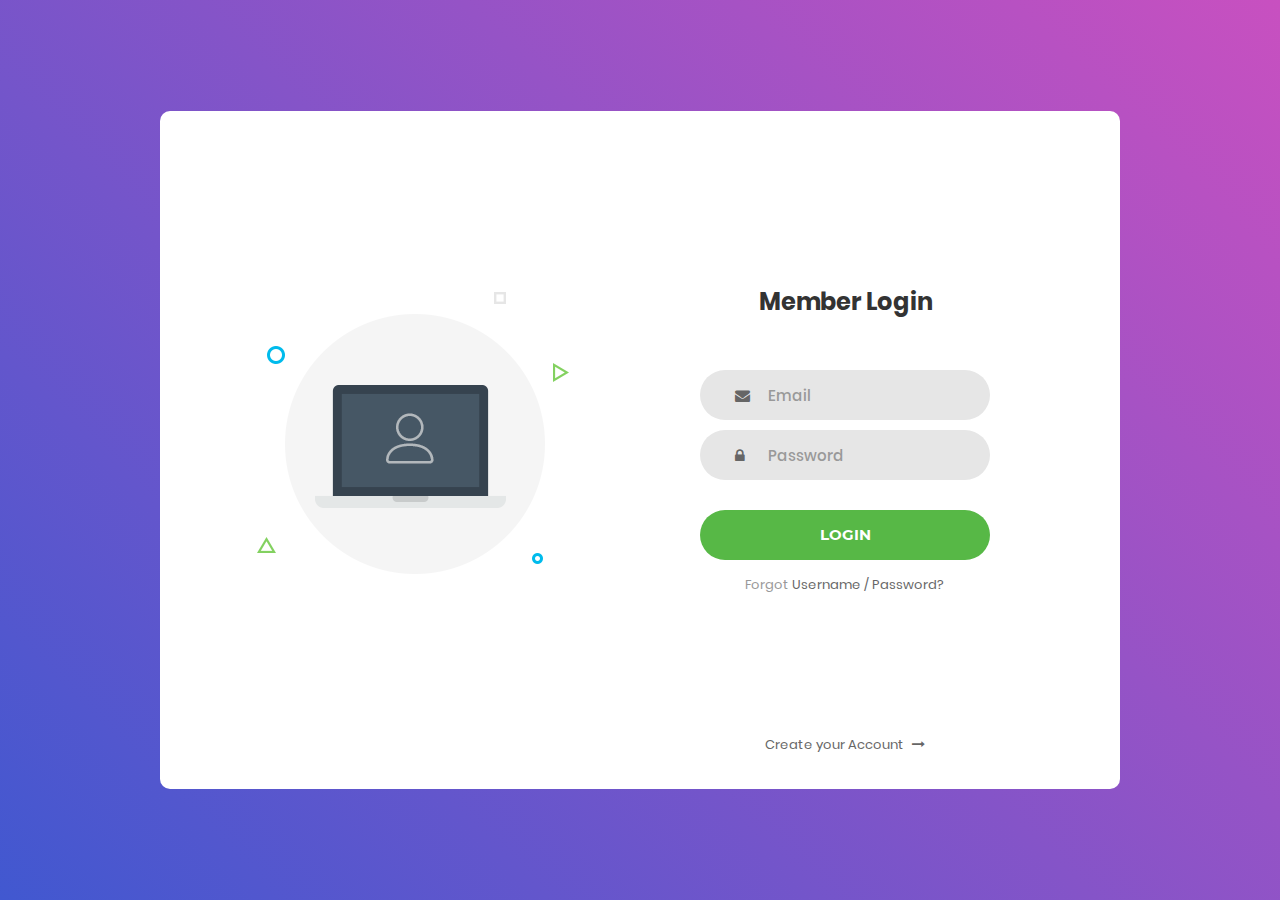
<file: Frontend/index.html>
<!DOCTYPE html>
<html lang="en">
<head>
	<title>Login V1</title>
	<meta charset="UTF-8">
	<meta name="viewport" content="width=device-width, initial-scale=1">
<!--===============================================================================================-->	
	<link rel="icon" type="image/png" href="images/icons/favicon.ico"/>
<!--===============================================================================================-->
	<link rel="stylesheet" type="text/css" href="vendor/bootstrap/css/bootstrap.min.css">
<!--===============================================================================================-->
	<link rel="stylesheet" type="text/css" href="fonts/font-awesome-4.7.0/css/font-awesome.min.css">
<!--===============================================================================================-->
	<link rel="stylesheet" type="text/css" href="vendor/animate/animate.css">
<!--===============================================================================================-->	
	<link rel="stylesheet" type="text/css" href="vendor/css-hamburgers/hamburgers.min.css">
<!--===============================================================================================-->
	<link rel="stylesheet" type="text/css" href="vendor/select2/select2.min.css">
<!--===============================================================================================-->
	<link rel="stylesheet" type="text/css" href="css/util.css">
	<link rel="stylesheet" type="text/css" href="css/main.css">
<!--===============================================================================================-->
</head>
<body>
	
	<div class="limiter">
		<div class="container-login100">
			<div class="wrap-login100">
				<div class="login100-pic js-tilt" data-tilt>
					<img src="images/img-01.png" alt="IMG">
				</div>

				<form class="login100-form validate-form">
					<span class="login100-form-title">
						Member Login
					</span>

					<div class="wrap-input100 validate-input" data-validate = "Valid email is required: ex@abc.xyz">
						<input id="username" class="input100" type="text" name="email" placeholder="Email">
						<span class="focus-input100"></span>
						<span class="symbol-input100">
							<i class="fa fa-envelope" aria-hidden="true"></i>
						</span>
					</div>

					<div class="wrap-input100 validate-input" data-validate = "Password is required">
						<input id="password" class="input100" type="password" name="pass" placeholder="Password">
						<span class="focus-input100"></span>
						<span class="symbol-input100">
							<i class="fa fa-lock" aria-hidden="true"></i>
						</span>
					</div>
					
					<div id="login-btn" onclick ="login()" class="container-login100-form-btn">
						<button class="login100-form-btn">
							Login
						</button>
					</div>

					<div class="text-center p-t-12">
						<span class="txt1">
							Forgot
						</span>
						<a class="txt2" href="#">
							Username / Password?
						</a>
					</div>

					<div class="text-center p-t-136">
						<a class="txt2" href="#">
							Create your Account
							<i class="fa fa-long-arrow-right m-l-5" aria-hidden="true"></i>
						</a>
					</div>
				</form>
			</div>
		</div>
	</div>

	<script>
		function login() {
			//alert("hello");
			
			var username = document.getElementById("username").value;
			var password = document.getElementById("password").value;
			console.log(username,password);

			location.href = "http://creationdevs.in/bda/dashboard.html";
			

		}
		
		</script>
	

	
<!--===============================================================================================-->	
	<script src="vendor/jquery/jquery-3.2.1.min.js"></script>
<!--===============================================================================================-->
	<script src="vendor/bootstrap/js/popper.js"></script>
	<script src="vendor/bootstrap/js/bootstrap.min.js"></script>
<!--===============================================================================================-->
	<script src="vendor/select2/select2.min.js"></script>
<!--===============================================================================================-->
	<script src="vendor/tilt/tilt.jquery.min.js"></script>
	<script >
		$('.js-tilt').tilt({
			scale: 1.1
		})
	</script>
<!--===============================================================================================-->
	<script src="js/main.js"></script>

</body>
</html>
</file>
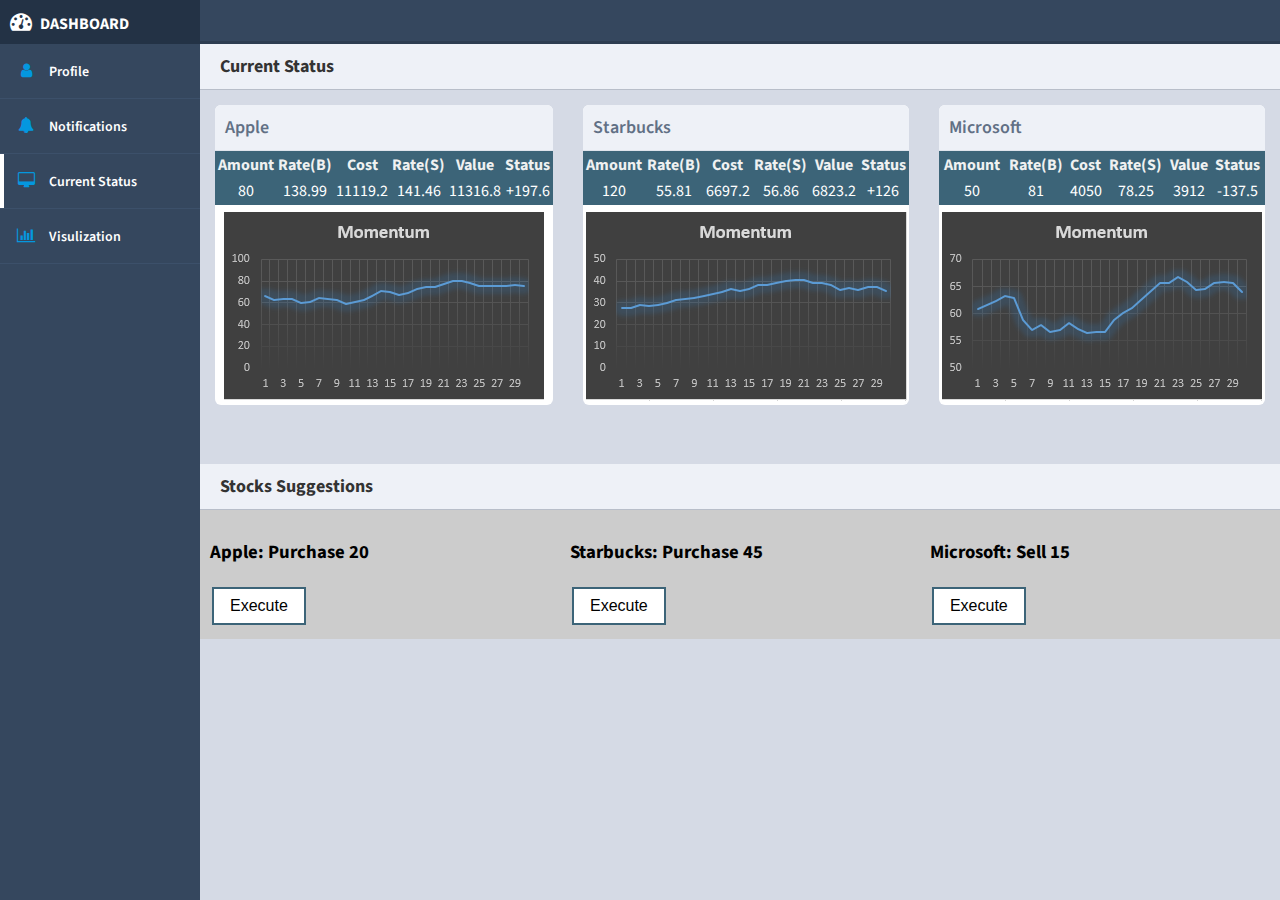
<file: Frontend/dashboard.html>
<!DOCTYPE html>
<html>
	<head>
		<meta charset="utf-8">
	    <meta http-equiv="X-UA-Compatible" content="IE=edge">
    	<meta name="viewport" content="width=device-width, initial-scale=1">
		<title>Stock Market Analysis</title>
		<link href='https://fonts.googleapis.com/css?family=Source+Sans+Pro:700, 600,500,400,300' rel='stylesheet' type='text/css'>
		<link rel="stylesheet" href="https://maxcdn.bootstrapcdn.com/font-awesome/4.5.0/css/font-awesome.min.css">
		<link rel="stylesheet" href="http://code.ionicframework.com/ionicons/2.0.1/css/ionicons.min.css">
		<link rel="stylesheet" href="main.css">

		<script src="https://code.jquery.com/jquery-2.2.0.min.js"></script>
		<script src="https://code.highcharts.com/highcharts.js"></script>
		<script src="https://code.highcharts.com/modules/data.js"></script>
		<script src="main.js"></script>
		
	
		<style>
		    
			.ad {
				position: absolute;
				width: 300px;
				height: 250px;
				border: 1px solid #ddd;
				left: 50%;
				transform: translateX(-50%);
				top: 250px;
				z-index: 10;
			}
			.ad .close {
				position: absolute;
				font-family: 'ionicons';
				width: 20px;
				height: 20px;
				color: #fff;
				background-color: #999;
				font-size: 20px;
				left: -20px;
				top: -1px;
				display: table-cell;
				vertical-align: middle;
				cursor: pointer;
				text-align: center;
			}
		</style>
		
		
		<script type="text/javascript">
			$(function() {
				$('.close').click(function() {
					$('.ad').css('display', 'none');
				})
			})
		</script>

    <style>
          pre {
            display: none;
            }
      </style>
      <style>
        #grad {
            background-image: linear-gradient(to bottom right, aqua, blue);
        }
    </style>
    
    <style>
        #zidx {
        z-index: 505;
        z-index: 3;
        z-index: 289;
        z-index: 1;
        }
    </style>
    <style>
        table{
            width:100%;
            background-color:#3C6478;
        }
        th{
            color:#EFF1F1;
        }
        td{
            text-align:center;
            color:#FFFFFF;
        }
        
        img{
            display: block;
            margin-left: auto;
            margin-right: auto;
            margin-top:7px;
        }
        .column {
          float: left;
          width: 33.33%;
          padding: 10px;
        }
        
        /* Clear floats after the columns */
        .row:after {
          content: "";
          display: table;
          clear: both;
        }
        .button {
          background-color: #eef1f7; /* Green */
          border: none;
          color: white;
          padding: 8px 16px;
          text-align: center;
          text-decoration: none;
          display: inline-block;
          font-size: 16px;
          margin: 4px 2px;
          transition-duration: 0.4s;
          cursor: pointer;
        }
        .button1 {
          background-color: white; 
          color: black; 
          border: 2px solid #3C6478;
        }
        
        .button1:hover {
          background-color: #3C6478;
          color: white;
        }
    </style>

	</head>
	<body>
		<div class="header">
			<div class="logo">
				<i class="fa fa-tachometer"></i>
				<span>DASHBOARD</span>
			</div>
			<a href="#" class="nav-trigger"><span></span></a>
		</div>
		<div class="side-nav">
			<div class="logo">
				<i class="fa fa-tachometer"></i>
				<span>DASHBOARD</span>
			</div>
			<nav>
				<ul>
					<li>
						<a href="#">
							<span><i class="fa fa-user"></i></span>
							<span>Profile</span>
						</a>
					</li>
					<li>
						<a href="#">

							<span><i class="fa fa-bell"></i></span>
							<span>Notifications</span>
						</a>
					</li>
					<li class="active">
						<a href="#">
							<span><i class="fa fa-desktop"></i></span>
							<span>Current Status</span>
						</a>
					</li>
					<li>
						<a href="http://creationdevs.in/bda/statspage.html">
							<span><i class="fa fa-bar-chart"></i></span>
							<span>Visulization</span>
						</a>
					</li>
				</ul>
			</nav>
		</div>
		<div class="main-content">
			<div class="title">
				Current Status
			</div>
			<div class="main">
				<div class="widget">
					<div class="title">Apple</div>
					<div class="container"></div>
					<table>
					    <tr>
					        <th>Amount</th>
					        <th>Rate(B)</th>
					        <th>Cost</th>
					        <th>Rate(S)</th>
					        <th>Value</th>
					        <th>Status</th>
					    </tr>
					    <tr>
					        <td>80</td>
					        <td>138.99</td>
					        <td>11119.2</td>
					        <td>141.46</td>
					        <td>11316.8</td>
					        <td>+197.6</td>
					    </tr>
					</table>
					<img src = "images/apel.PNG" class="center">
				</div>
				<div class="widget">
					<div class="title">Starbucks</div>
					<div class="chart"></div>
					<table>
					    <tr>
					        <th>Amount</th>
					        <th>Rate(B)</th>
					        <th>Cost</th>
					        <th>Rate(S)</th>
					        <th>Value</th>
					        <th>Status</th>
					    </tr>
					    <tr>
					        <td>120</td>
					        <td>55.81</td>
					        <td>6697.2</td>
					        <td>56.86</td>
					        <td>6823.2</td>
					        <td>+126</td>
					    </tr>
					</table>
					<img src = "images/sbux.PNG" class="center">
				</div>
				<div class="widget">
					<div class="title">Microsoft</div>
					<div class="chart"></div>
					<table>
					    <tr>
					        <th>Amount</th>
					        <th>Rate(B)</th>
					        <th>Cost</th>
					        <th>Rate(S)</th>
					        <th>Value</th>
					        <th>Status</th>
					    </tr>
					    <tr>
					        <td>50</td>
					        <td>81</td>
					        <td>4050</td>
					        <td>78.25</td>
					        <td>3912</td>
					        <td>-137.5</td>
					    </tr>
					</table>
					<img src = "images/ms.PNG" class="center">
				</div>
			</div>
		</div>
		<div class="main-content">
		    <div class="title">
		        Stocks Suggestions
		    </div>
		    <div class="container-fluid padding">
                <div class="row">
                  <div class="column" style="background-color:#ccc;">
                    <h3>Apple: Purchase 20 </h3>
                    <button class="button button1">Execute</button>
                  </div>
                  <div class="column" style="background-color:#ccc;">
                    <h3>Starbucks: Purchase 45 </h3>
                    <button class="button button1">Execute</button>

                  </div>
                  <div class="column" style="background-color:#ccc;">
                    <h3>Microsoft: Sell 15 </h3>
                    <button class="button button1">Execute</button>
                  </div>
                </div>
            </div>
		</div>
			    
		
		
		
		
		
		

	</body>
</html>
</file>
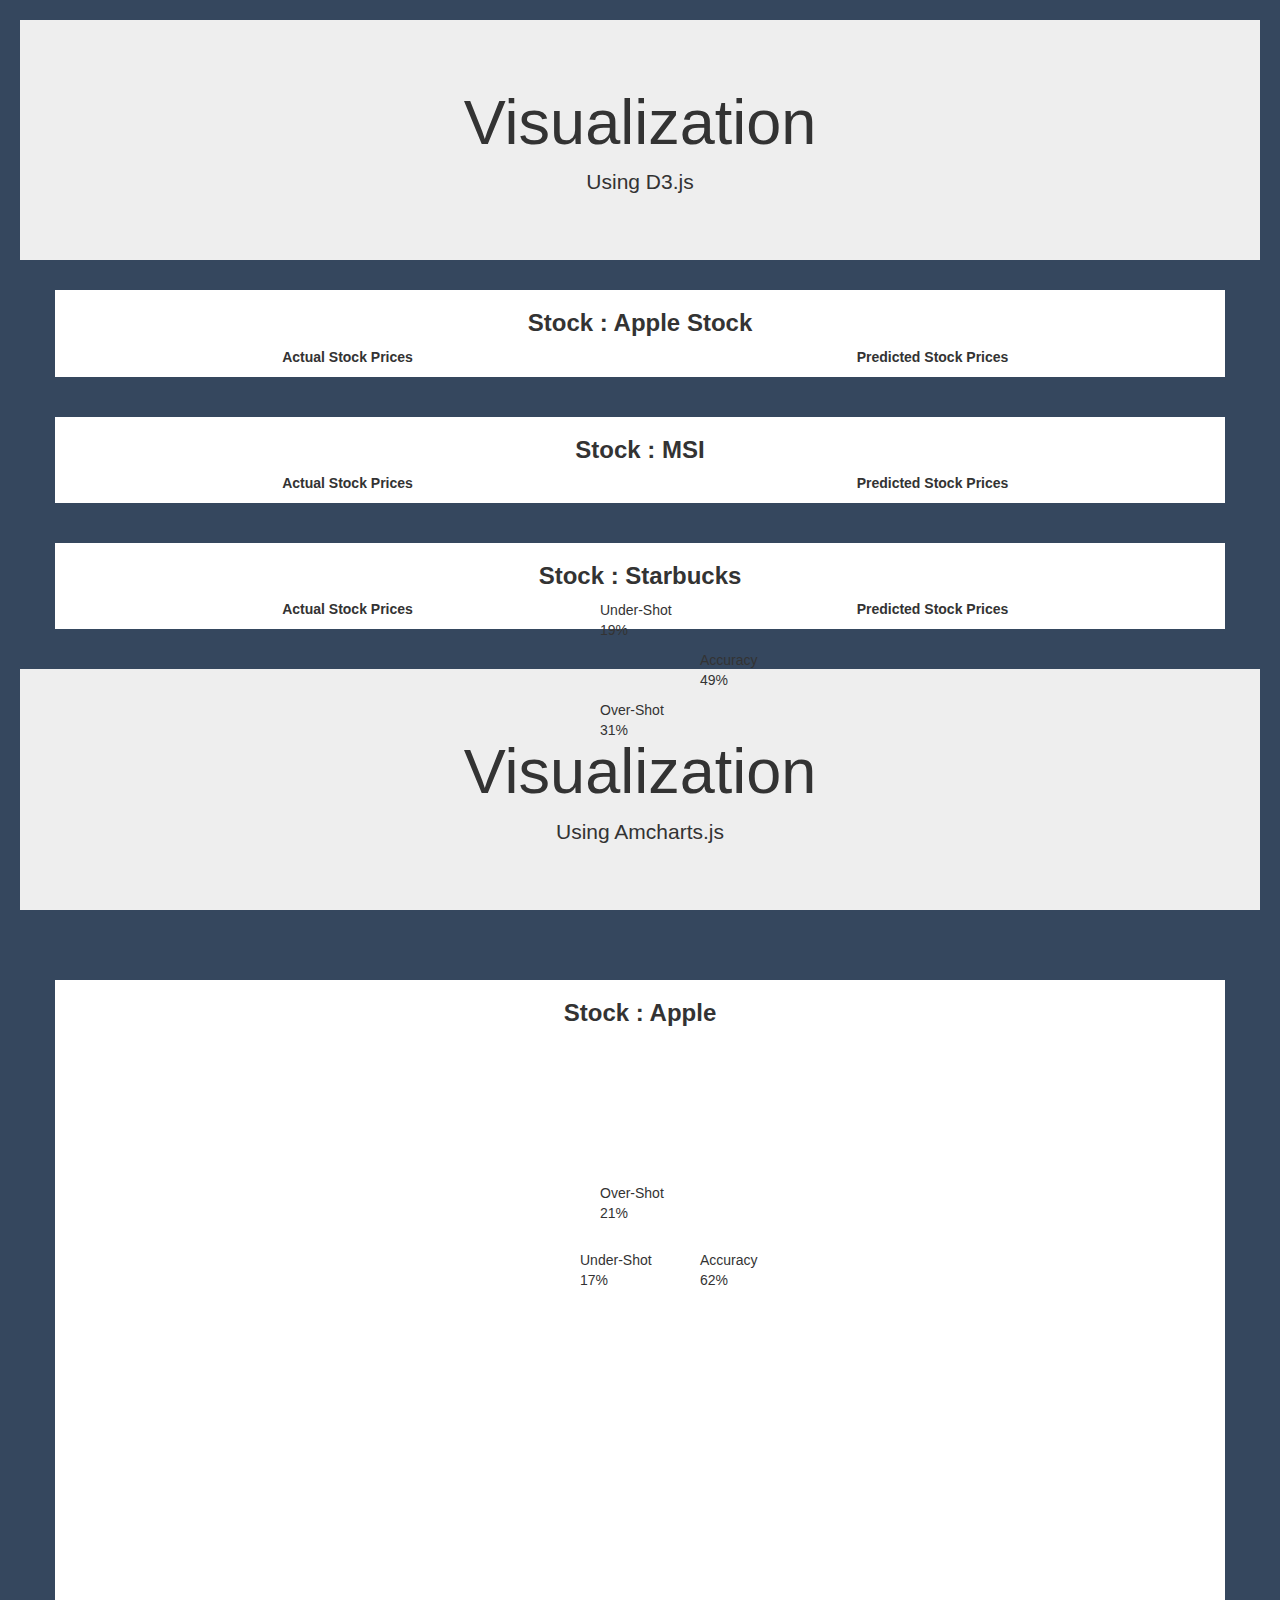
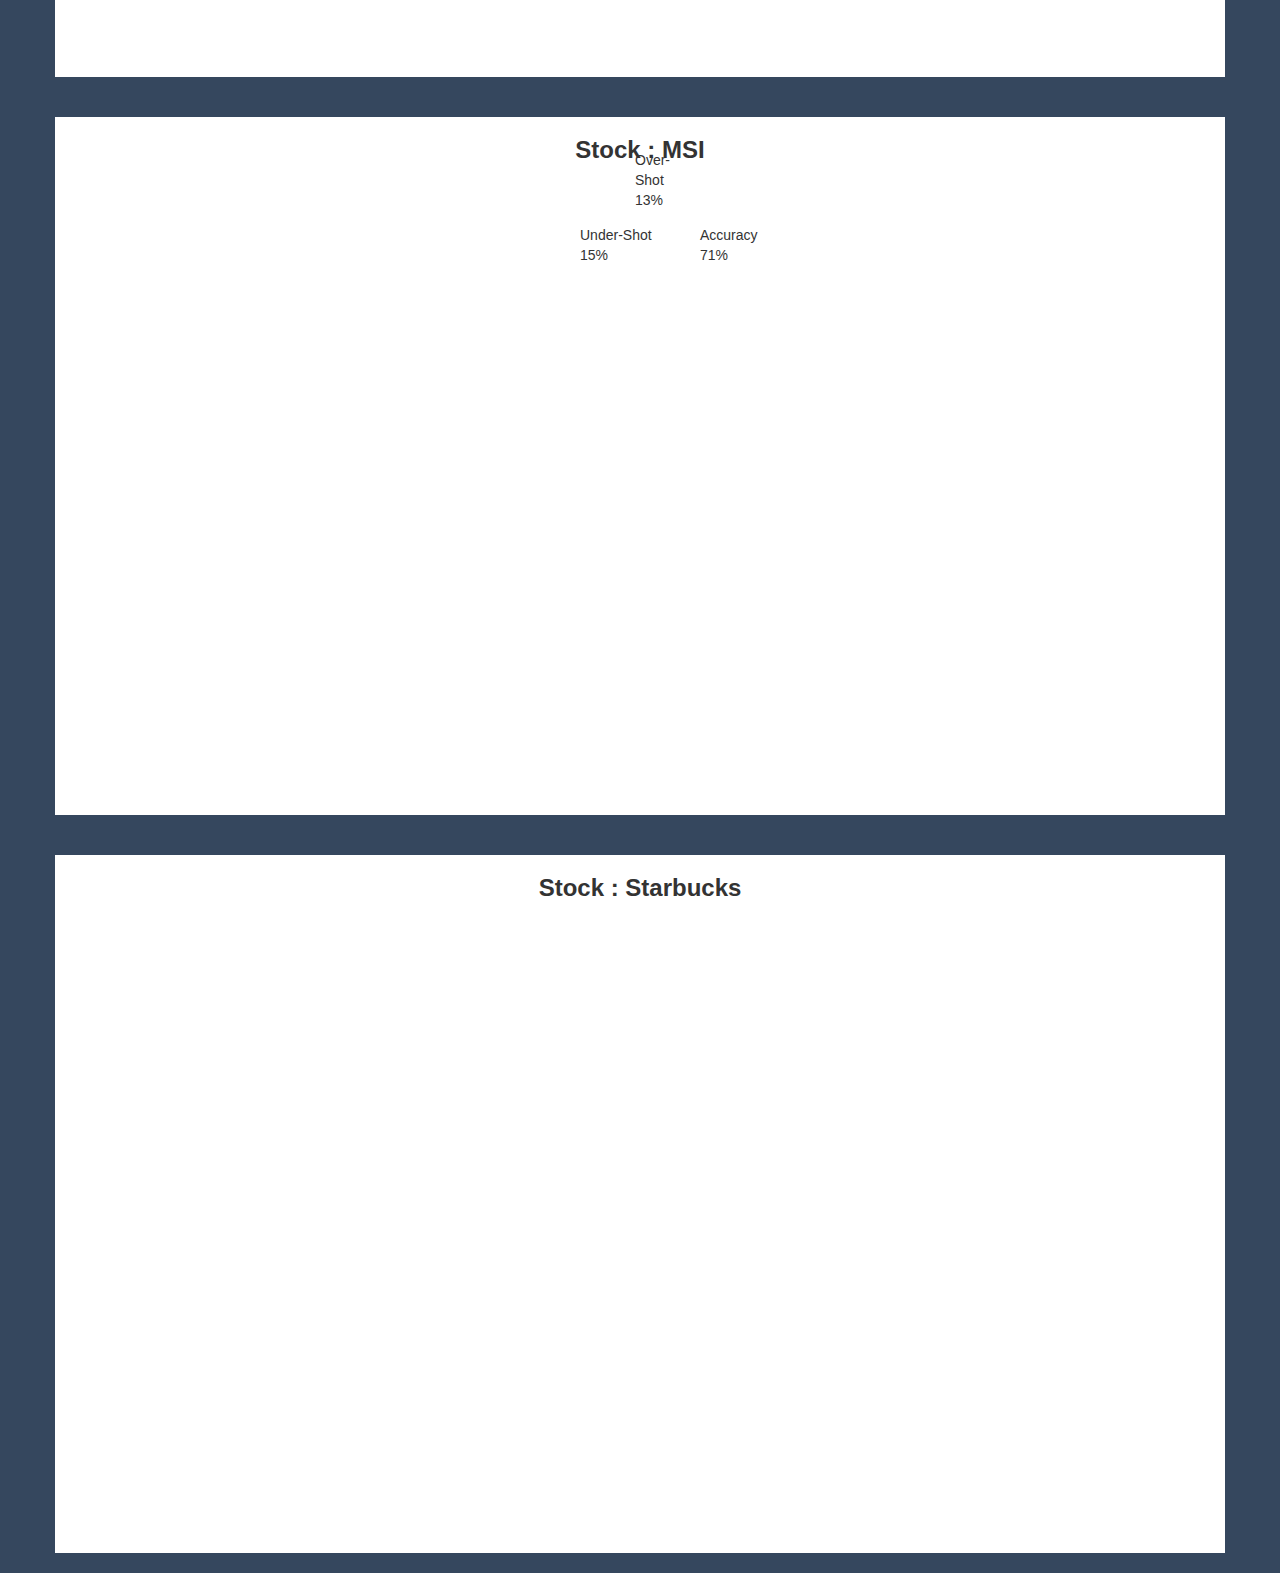
<file: Frontend/statspage.html>
<!DOCTYPE html> 
<html> 
<head> 
      <script src="https://d3js.org/d3.v5.min.js"></script>
      <meta charset="utf-8">
      <meta name="viewport" content="width=device-width, initial-scale=1">
      <link rel="stylesheet" href="https://maxcdn.bootstrapcdn.com/bootstrap/3.4.1/css/bootstrap.min.css">
      <script src="https://ajax.googleapis.com/ajax/libs/jquery/3.5.1/jquery.min.js"></script>
      <script src="https://maxcdn.bootstrapcdn.com/bootstrap/3.4.1/js/bootstrap.min.js"></script>
      <style>
          pre {
            display: none;
            }
      </style>
      <style>
        #grad {
            background-image: linear-gradient(to bottom right, #35475e, #35475e);
        }
    </style>
    
    <style>
        #zidx {
        z-index: 505;
        z-index: 3;
        z-index: 289;
        z-index: 1;
        }
    </style>
</head> 
<body> 

<div id="grad" style="height:100%;padding:20px">
<div class="jumbotron text-center">
  <h1>Visualization</h1>
  <p>Using D3.js</p> 
</div>

<div class="container pt-3" style="background-color:white;">
    <p > <h3 style="text-align:center"><b>Stock : Apple Stock</b></h3> </p>
    <div class="row pt-3">
        <div class="mt-2 col-md-6 p-3"  >
            <p style="text-align:center "> <b>Actual Stock Prices</b> </p>
            <div id="svg1"></div>
        </div>
        <div class="mt-2 col-md-6 p-3"  >
            <p style="text-align:center"> <b>Predicted Stock Prices</b> </p>
            <div id="svg2"></div>
        </div>
            
    </div>
    <div id="pie1" style="text-align: center;"></div>
</div>

<br>
<br>

<div class="container pt-3 " style="background-color:white;">
    <p > <h3 style="text-align:center"><b>Stock : MSI</b></h3> </p>
    <div class="row pt-3">
        
        <div class="mt-2 col-md-6 p-3"  >
            <p style="text-align:center "> <b>Actual Stock Prices</b> </p>
            <div id="svg3"></div>
        </div>
        <div class="mt-2 col-md-6 p-3" >
            <p style="text-align:center"> <b>Predicted Stock Prices</b> </p>
            <div id="svg4"></div>
        </div>
            
    </div>
    <div id="pie2" style="text-align: center;"></div>
</div>


<br>
<br>

<div class="container pt-3 " style="background-color:white;">
    <p > <h3 style="text-align:center"><b>Stock : Starbucks</b></h3> </p>
    <div class="row pt-3">
        
        <div class="mt-2 col-md-6 p-3"  >
            <p style="text-align:center "> <b>Actual Stock Prices</b> </p>
            <div id="svg5"></div>
        </div>
        <div class="mt-2 col-md-6 p-3" >
            <p style="text-align:center"> <b>Predicted Stock Prices</b> </p>
            <div id="svg6"></div>
        </div>
    </div>
    
    <div id="pie3" style="text-align: center;"></div>
</div>

<br>
<br>

<div class="jumbotron text-center">
  <h1>Visualization</h1>
  <p>Using Amcharts.js</p> 
</div>


<br>
<br>
<div class="container pt-3" style="background-color:white;"> 
<p > <h3 style="text-align:center"><b>Stock : Apple</b></h3> </p>
<div class="embed-responsive embed-responsive-16by9">
  <iframe class="embed-responsive-item" src="http://creationdevs.in/bda/apple.html"></iframe>
</div>
</div>

<br>
<br> 
<div class="container pt-3" style="background-color:white;"> 
<p > <h3 style="text-align:center"><b>Stock : MSI</b></h3> </p>
<div class="embed-responsive embed-responsive-16by9">
  <iframe class="embed-responsive-item" src="http://creationdevs.in/bda/msi.html"></iframe>
</div>
</div>

<br>
<br>

<div class="container pt-3" style="background-color:white;"> 
<p > <h3 style="text-align:center"><b>Stock : Starbucks</b></h3> </p>
<div class="embed-responsive embed-responsive-16by9">
  <iframe class="embed-responsive-item" src="http://creationdevs.in/bda/starbucks.html"></iframe>
</div>
</div>

</div>



<pre id="data1">name,value
22/05/19,138.99
23/05/19,140.46
24/05/19,140.69
25/05/19,139.99
26/05/19,141.46
</pre>
<pre id="data3">name,value
22/05/19,81.0
23/05/19,81.6
24/05/19,81.73
25/05/19,77.34
26/05/19,78.25
</pre>
<pre id="data5">name,value
22/05/19,55.81
23/05/19,56.22
24/05/19,56.11
25/05/19,56.58
26/05/19,56.86
</pre>
<pre id="data2">name,value
22/05/19,140.3610076904297
23/05/19,140.3610076904297
24/05/19,140.46043395996094
25/05/19,140.6802978515625
26/05/19,140.36428833007812
27/05/19,141.14797973632812
28/05/19,140.36195373535156
29/05/19,141.14453125
30/05/19,140.94808959960938
31/05/19,140.6204376220703
</pre>
<pre id="data4">name,value
22/05/19,80.12570190429688
23/05/19,81.02412414550781
24/05/19,81.59015655517578
25/05/19,81.6346664428711
26/05/19,80.08133697509766
27/05/19,80.08134460449219
28/05/19,80.08133697509766
29/05/19,80.08135223388672
30/05/19,80.08136749267578
31/05/19,80.0814208984375
</pre>
<pre id="data6">name,value
22/05/19,56.1910285949707
23/05/19,56.19911193847656
24/05/19,56.263771057128906
25/05/19,56.23220443725586
26/05/19,56.550350189208984
27/05/19,56.9116096496582
28/05/19,56.75065612792969
29/05/19,57.16440200805664
30/05/19,57.181278228759766
31/05/19,57.182716369628906
</pre>


<p style="position: absolute;  left: 600px;  top: 700px;  z-index: 1;">Over-Shot </br> 31% </p>
<p style="position: absolute;  left: 600px;  top: 600px;  z-index: 1;">Under-Shot </br> 19% </p>
<p style="position: absolute;  left: 700px;  top: 650px;  z-index: 1;">Accuracy </br> 49% </p>
<pre id="piedata1">{a: 50, b: 20, c:30}</pre>

<p style="position: absolute;  left: 600px;  top: 1183px;  z-index: 1;">Over-Shot </br> 21% </p>
<p style="position: absolute;  left: 580px;  top: 1250px;  z-index: 1;">Under-Shot </br> 17% </p>
<p style="position: absolute;  left: 700px;  top: 1250px;  z-index: 1;">Accuracy </br> 62% </p>
<pre id="piedata2">{d: 40, e: 10, z:10}</pre>

<p style="position: absolute;  left: 635px;  top: 1750px;  z-index: 1;">Over- </br> Shot </br> 13% </p>
<p style="position: absolute;  left: 580px;  top: 1825px;  z-index: 1;">Under-Shot </br> 15% </p>
<p style="position: absolute;  left: 700px;  top: 1825px;  z-index: 1;">Accuracy </br> 71% </p>
<pre id="piedata3">{a: 60, b: 20, c:10}</pre>
    


<script>

draw("#svg1", "#data1");
draw("#svg2", "#data2");
draw("#svg3", "#data3");
draw("#svg4", "#data4");
draw("#svg5", "#data5");
draw("#svg6", "#data6");
pie("#pie1","#piedata1");
pie("#pie2","#piedata2");
pie("#pie3","#piedata3");

function draw(selector, url){

var data = d3.csvParse(d3.select(url).text())
//var data = d3.csv(d3.select(url).text())
var width = 500, margin = 200,
    height = 150;

var svg = d3.select(selector)
    .append("svg")
    .attr("width", width)
    .attr("height", height)
    .attr("margin", margin);

var xScale = d3.scalePoint()
    .domain(data.map(function(d) {
        return d.name
    }))
    .range([50, width - 50])
    .padding(0.5);

var yScale = d3.scaleLinear()
    .domain([d3.min(data, function(d) {return d.value}) * 0.999, d3.max(data, function(d) {return d.value}) * 1.0001])
    .range([height - 20, 6]);

var line = d3.line()
	.x(function(d){ return xScale(d.name)})
	.y(function(d){ return yScale(d.value)});
	
svg.append("path")
	.attr("d", line(data))
	.attr("stroke", "teal")
	.attr("stroke-width", "2")
	.attr("fill", "none");

var xAxis = d3.axisBottom(xScale);
var yAxis = d3.axisLeft(yScale);

svg.append("g").attr("transform", "translate(0,130)")
    .attr("class", "xAxis")
    .call(xAxis);

svg.append("g")
    .attr("transform", "translate(50,0)")
    .attr("class", "yAxis")
    .call(yAxis);

}
    
    
    

    
    
function pie(selector,url){

// set the dimensions and margins of the graph
var width = 300
    height = 300
    margin = 40

// The radius of the pieplot is half the width or half the height (smallest one). I subtract a bit of margin.
var radius = Math.min(width, height) / 2 - margin

// append the svg object to the div called 'my_dataviz'
var svg = d3.select(selector)
  .append("svg")
    .attr("width", width)
    .attr("height", height)
  .append("g")
    .attr("transform", "translate(" + width / 2 + "," + height / 2 + ")");

// Create dummy data
//var data = {a: 9, b: 20, c:30, d:8, e:12}
var data = d3.select(url).text()

// set the color scale
var color = d3.scaleOrdinal()
  .domain(data)
  .range(d3.schemeSet2);

// Compute the position of each group on the pie:
var pie = d3.pie()
  .value(function(d) {return d.value; })
var data_ready = pie(d3.entries(data))
// Now I know that group A goes from 0 degrees to x degrees and so on.

// shape helper to build arcs:
var arcGenerator = d3.arc()
  .innerRadius(0)
  .outerRadius(radius)

// Build the pie chart: Basically, each part of the pie is a path that we build using the arc function.
svg
  .selectAll('mySlices')
  .data(data_ready)
  .enter()
  .append('path')
    .attr('d', arcGenerator)
    .attr('fill', function(d){ return(color(d.data.key)) })
    .attr("stroke", "black")
    .style("stroke-width", "2px")
    .style("opacity", 0.7)

// Now add the annotation. Use the centroid method to get the best coordinates
/*svg
  .selectAll('mySlices')
  .data(data_ready)
  .enter()
  .append('text')
  .text(function(d){ return "grp " + d.data.key})
  .attr("transform", function(d) { return "translate(" + arcGenerator.centroid(d) + ")";  })
  .style("text-anchor", "middle")
  .style("font-size", 17)
*/

    
}
    
    
    
    
    
</script>


</body>
</file>
<file: Frontend/css/util.css>
/*[ FONT SIZE ]
///////////////////////////////////////////////////////////
*/
.fs-1 {font-size: 1px;}
.fs-2 {font-size: 2px;}
.fs-3 {font-size: 3px;}
.fs-4 {font-size: 4px;}
.fs-5 {font-size: 5px;}
.fs-6 {font-size: 6px;}
.fs-7 {font-size: 7px;}
.fs-8 {font-size: 8px;}
.fs-9 {font-size: 9px;}
.fs-10 {font-size: 10px;}
.fs-11 {font-size: 11px;}
.fs-12 {font-size: 12px;}
.fs-13 {font-size: 13px;}
.fs-14 {font-size: 14px;}
.fs-15 {font-size: 15px;}
.fs-16 {font-size: 16px;}
.fs-17 {font-size: 17px;}
.fs-18 {font-size: 18px;}
.fs-19 {font-size: 19px;}
.fs-20 {font-size: 20px;}
.fs-21 {font-size: 21px;}
.fs-22 {font-size: 22px;}
.fs-23 {font-size: 23px;}
.fs-24 {font-size: 24px;}
.fs-25 {font-size: 25px;}
.fs-26 {font-size: 26px;}
.fs-27 {font-size: 27px;}
.fs-28 {font-size: 28px;}
.fs-29 {font-size: 29px;}
.fs-30 {font-size: 30px;}
.fs-31 {font-size: 31px;}
.fs-32 {font-size: 32px;}
.fs-33 {font-size: 33px;}
.fs-34 {font-size: 34px;}
.fs-35 {font-size: 35px;}
.fs-36 {font-size: 36px;}
.fs-37 {font-size: 37px;}
.fs-38 {font-size: 38px;}
.fs-39 {font-size: 39px;}
.fs-40 {font-size: 40px;}
.fs-41 {font-size: 41px;}
.fs-42 {font-size: 42px;}
.fs-43 {font-size: 43px;}
.fs-44 {font-size: 44px;}
.fs-45 {font-size: 45px;}
.fs-46 {font-size: 46px;}
.fs-47 {font-size: 47px;}
.fs-48 {font-size: 48px;}
.fs-49 {font-size: 49px;}
.fs-50 {font-size: 50px;}
.fs-51 {font-size: 51px;}
.fs-52 {font-size: 52px;}
.fs-53 {font-size: 53px;}
.fs-54 {font-size: 54px;}
.fs-55 {font-size: 55px;}
.fs-56 {font-size: 56px;}
.fs-57 {font-size: 57px;}
.fs-58 {font-size: 58px;}
.fs-59 {font-size: 59px;}
.fs-60 {font-size: 60px;}
.fs-61 {font-size: 61px;}
.fs-62 {font-size: 62px;}
.fs-63 {font-size: 63px;}
.fs-64 {font-size: 64px;}
.fs-65 {font-size: 65px;}
.fs-66 {font-size: 66px;}
.fs-67 {font-size: 67px;}
.fs-68 {font-size: 68px;}
.fs-69 {font-size: 69px;}
.fs-70 {font-size: 70px;}
.fs-71 {font-size: 71px;}
.fs-72 {font-size: 72px;}
.fs-73 {font-size: 73px;}
.fs-74 {font-size: 74px;}
.fs-75 {font-size: 75px;}
.fs-76 {font-size: 76px;}
.fs-77 {font-size: 77px;}
.fs-78 {font-size: 78px;}
.fs-79 {font-size: 79px;}
.fs-80 {font-size: 80px;}
.fs-81 {font-size: 81px;}
.fs-82 {font-size: 82px;}
.fs-83 {font-size: 83px;}
.fs-84 {font-size: 84px;}
.fs-85 {font-size: 85px;}
.fs-86 {font-size: 86px;}
.fs-87 {font-size: 87px;}
.fs-88 {font-size: 88px;}
.fs-89 {font-size: 89px;}
.fs-90 {font-size: 90px;}
.fs-91 {font-size: 91px;}
.fs-92 {font-size: 92px;}
.fs-93 {font-size: 93px;}
.fs-94 {font-size: 94px;}
.fs-95 {font-size: 95px;}
.fs-96 {font-size: 96px;}
.fs-97 {font-size: 97px;}
.fs-98 {font-size: 98px;}
.fs-99 {font-size: 99px;}
.fs-100 {font-size: 100px;}
.fs-101 {font-size: 101px;}
.fs-102 {font-size: 102px;}
.fs-103 {font-size: 103px;}
.fs-104 {font-size: 104px;}
.fs-105 {font-size: 105px;}
.fs-106 {font-size: 106px;}
.fs-107 {font-size: 107px;}
.fs-108 {font-size: 108px;}
.fs-109 {font-size: 109px;}
.fs-110 {font-size: 110px;}
.fs-111 {font-size: 111px;}
.fs-112 {font-size: 112px;}
.fs-113 {font-size: 113px;}
.fs-114 {font-size: 114px;}
.fs-115 {font-size: 115px;}
.fs-116 {font-size: 116px;}
.fs-117 {font-size: 117px;}
.fs-118 {font-size: 118px;}
.fs-119 {font-size: 119px;}
.fs-120 {font-size: 120px;}
.fs-121 {font-size: 121px;}
.fs-122 {font-size: 122px;}
.fs-123 {font-size: 123px;}
.fs-124 {font-size: 124px;}
.fs-125 {font-size: 125px;}
.fs-126 {font-size: 126px;}
.fs-127 {font-size: 127px;}
.fs-128 {font-size: 128px;}
.fs-129 {font-size: 129px;}
.fs-130 {font-size: 130px;}
.fs-131 {font-size: 131px;}
.fs-132 {font-size: 132px;}
.fs-133 {font-size: 133px;}
.fs-134 {font-size: 134px;}
.fs-135 {font-size: 135px;}
.fs-136 {font-size: 136px;}
.fs-137 {font-size: 137px;}
.fs-138 {font-size: 138px;}
.fs-139 {font-size: 139px;}
.fs-140 {font-size: 140px;}
.fs-141 {font-size: 141px;}
.fs-142 {font-size: 142px;}
.fs-143 {font-size: 143px;}
.fs-144 {font-size: 144px;}
.fs-145 {font-size: 145px;}
.fs-146 {font-size: 146px;}
.fs-147 {font-size: 147px;}
.fs-148 {font-size: 148px;}
.fs-149 {font-size: 149px;}
.fs-150 {font-size: 150px;}
.fs-151 {font-size: 151px;}
.fs-152 {font-size: 152px;}
.fs-153 {font-size: 153px;}
.fs-154 {font-size: 154px;}
.fs-155 {font-size: 155px;}
.fs-156 {font-size: 156px;}
.fs-157 {font-size: 157px;}
.fs-158 {font-size: 158px;}
.fs-159 {font-size: 159px;}
.fs-160 {font-size: 160px;}
.fs-161 {font-size: 161px;}
.fs-162 {font-size: 162px;}
.fs-163 {font-size: 163px;}
.fs-164 {font-size: 164px;}
.fs-165 {font-size: 165px;}
.fs-166 {font-size: 166px;}
.fs-167 {font-size: 167px;}
.fs-168 {font-size: 168px;}
.fs-169 {font-size: 169px;}
.fs-170 {font-size: 170px;}
.fs-171 {font-size: 171px;}
.fs-172 {font-size: 172px;}
.fs-173 {font-size: 173px;}
.fs-174 {font-size: 174px;}
.fs-175 {font-size: 175px;}
.fs-176 {font-size: 176px;}
.fs-177 {font-size: 177px;}
.fs-178 {font-size: 178px;}
.fs-179 {font-size: 179px;}
.fs-180 {font-size: 180px;}
.fs-181 {font-size: 181px;}
.fs-182 {font-size: 182px;}
.fs-183 {font-size: 183px;}
.fs-184 {font-size: 184px;}
.fs-185 {font-size: 185px;}
.fs-186 {font-size: 186px;}
.fs-187 {font-size: 187px;}
.fs-188 {font-size: 188px;}
.fs-189 {font-size: 189px;}
.fs-190 {font-size: 190px;}
.fs-191 {font-size: 191px;}
.fs-192 {font-size: 192px;}
.fs-193 {font-size: 193px;}
.fs-194 {font-size: 194px;}
.fs-195 {font-size: 195px;}
.fs-196 {font-size: 196px;}
.fs-197 {font-size: 197px;}
.fs-198 {font-size: 198px;}
.fs-199 {font-size: 199px;}
.fs-200 {font-size: 200px;}

/*[ PADDING ]
///////////////////////////////////////////////////////////
*/
.p-t-0 {padding-top: 0px;}
.p-t-1 {padding-top: 1px;}
.p-t-2 {padding-top: 2px;}
.p-t-3 {padding-top: 3px;}
.p-t-4 {padding-top: 4px;}
.p-t-5 {padding-top: 5px;}
.p-t-6 {padding-top: 6px;}
.p-t-7 {padding-top: 7px;}
.p-t-8 {padding-top: 8px;}
.p-t-9 {padding-top: 9px;}
.p-t-10 {padding-top: 10px;}
.p-t-11 {padding-top: 11px;}
.p-t-12 {padding-top: 12px;}
.p-t-13 {padding-top: 13px;}
.p-t-14 {padding-top: 14px;}
.p-t-15 {padding-top: 15px;}
.p-t-16 {padding-top: 16px;}
.p-t-17 {padding-top: 17px;}
.p-t-18 {padding-top: 18px;}
.p-t-19 {padding-top: 19px;}
.p-t-20 {padding-top: 20px;}
.p-t-21 {padding-top: 21px;}
.p-t-22 {padding-top: 22px;}
.p-t-23 {padding-top: 23px;}
.p-t-24 {padding-top: 24px;}
.p-t-25 {padding-top: 25px;}
.p-t-26 {padding-top: 26px;}
.p-t-27 {padding-top: 27px;}
.p-t-28 {padding-top: 28px;}
.p-t-29 {padding-top: 29px;}
.p-t-30 {padding-top: 30px;}
.p-t-31 {padding-top: 31px;}
.p-t-32 {padding-top: 32px;}
.p-t-33 {padding-top: 33px;}
.p-t-34 {padding-top: 34px;}
.p-t-35 {padding-top: 35px;}
.p-t-36 {padding-top: 36px;}
.p-t-37 {padding-top: 37px;}
.p-t-38 {padding-top: 38px;}
.p-t-39 {padding-top: 39px;}
.p-t-40 {padding-top: 40px;}
.p-t-41 {padding-top: 41px;}
.p-t-42 {padding-top: 42px;}
.p-t-43 {padding-top: 43px;}
.p-t-44 {padding-top: 44px;}
.p-t-45 {padding-top: 45px;}
.p-t-46 {padding-top: 46px;}
.p-t-47 {padding-top: 47px;}
.p-t-48 {padding-top: 48px;}
.p-t-49 {padding-top: 49px;}
.p-t-50 {padding-top: 50px;}
.p-t-51 {padding-top: 51px;}
.p-t-52 {padding-top: 52px;}
.p-t-53 {padding-top: 53px;}
.p-t-54 {padding-top: 54px;}
.p-t-55 {padding-top: 55px;}
.p-t-56 {padding-top: 56px;}
.p-t-57 {padding-top: 57px;}
.p-t-58 {padding-top: 58px;}
.p-t-59 {padding-top: 59px;}
.p-t-60 {padding-top: 60px;}
.p-t-61 {padding-top: 61px;}
.p-t-62 {padding-top: 62px;}
.p-t-63 {padding-top: 63px;}
.p-t-64 {padding-top: 64px;}
.p-t-65 {padding-top: 65px;}
.p-t-66 {padding-top: 66px;}
.p-t-67 {padding-top: 67px;}
.p-t-68 {padding-top: 68px;}
.p-t-69 {padding-top: 69px;}
.p-t-70 {padding-top: 70px;}
.p-t-71 {padding-top: 71px;}
.p-t-72 {padding-top: 72px;}
.p-t-73 {padding-top: 73px;}
.p-t-74 {padding-top: 74px;}
.p-t-75 {padding-top: 75px;}
.p-t-76 {padding-top: 76px;}
.p-t-77 {padding-top: 77px;}
.p-t-78 {padding-top: 78px;}
.p-t-79 {padding-top: 79px;}
.p-t-80 {padding-top: 80px;}
.p-t-81 {padding-top: 81px;}
.p-t-82 {padding-top: 82px;}
.p-t-83 {padding-top: 83px;}
.p-t-84 {padding-top: 84px;}
.p-t-85 {padding-top: 85px;}
.p-t-86 {padding-top: 86px;}
.p-t-87 {padding-top: 87px;}
.p-t-88 {padding-top: 88px;}
.p-t-89 {padding-top: 89px;}
.p-t-90 {padding-top: 90px;}
.p-t-91 {padding-top: 91px;}
.p-t-92 {padding-top: 92px;}
.p-t-93 {padding-top: 93px;}
.p-t-94 {padding-top: 94px;}
.p-t-95 {padding-top: 95px;}
.p-t-96 {padding-top: 96px;}
.p-t-97 {padding-top: 97px;}
.p-t-98 {padding-top: 98px;}
.p-t-99 {padding-top: 99px;}
.p-t-100 {padding-top: 100px;}
.p-t-101 {padding-top: 101px;}
.p-t-102 {padding-top: 102px;}
.p-t-103 {padding-top: 103px;}
.p-t-104 {padding-top: 104px;}
.p-t-105 {padding-top: 105px;}
.p-t-106 {padding-top: 106px;}
.p-t-107 {padding-top: 107px;}
.p-t-108 {padding-top: 108px;}
.p-t-109 {padding-top: 109px;}
.p-t-110 {padding-top: 110px;}
.p-t-111 {padding-top: 111px;}
.p-t-112 {padding-top: 112px;}
.p-t-113 {padding-top: 113px;}
.p-t-114 {padding-top: 114px;}
.p-t-115 {padding-top: 115px;}
.p-t-116 {padding-top: 116px;}
.p-t-117 {padding-top: 117px;}
.p-t-118 {padding-top: 118px;}
.p-t-119 {padding-top: 119px;}
.p-t-120 {padding-top: 120px;}
.p-t-121 {padding-top: 121px;}
.p-t-122 {padding-top: 122px;}
.p-t-123 {padding-top: 123px;}
.p-t-124 {padding-top: 124px;}
.p-t-125 {padding-top: 125px;}
.p-t-126 {padding-top: 126px;}
.p-t-127 {padding-top: 127px;}
.p-t-128 {padding-top: 128px;}
.p-t-129 {padding-top: 129px;}
.p-t-130 {padding-top: 130px;}
.p-t-131 {padding-top: 131px;}
.p-t-132 {padding-top: 132px;}
.p-t-133 {padding-top: 133px;}
.p-t-134 {padding-top: 134px;}
.p-t-135 {padding-top: 135px;}
.p-t-136 {padding-top: 136px;}
.p-t-137 {padding-top: 137px;}
.p-t-138 {padding-top: 138px;}
.p-t-139 {padding-top: 139px;}
.p-t-140 {padding-top: 140px;}
.p-t-141 {padding-top: 141px;}
.p-t-142 {padding-top: 142px;}
.p-t-143 {padding-top: 143px;}
.p-t-144 {padding-top: 144px;}
.p-t-145 {padding-top: 145px;}
.p-t-146 {padding-top: 146px;}
.p-t-147 {padding-top: 147px;}
.p-t-148 {padding-top: 148px;}
.p-t-149 {padding-top: 149px;}
.p-t-150 {padding-top: 150px;}
.p-t-151 {padding-top: 151px;}
.p-t-152 {padding-top: 152px;}
.p-t-153 {padding-top: 153px;}
.p-t-154 {padding-top: 154px;}
.p-t-155 {padding-top: 155px;}
.p-t-156 {padding-top: 156px;}
.p-t-157 {padding-top: 157px;}
.p-t-158 {padding-top: 158px;}
.p-t-159 {padding-top: 159px;}
.p-t-160 {padding-top: 160px;}
.p-t-161 {padding-top: 161px;}
.p-t-162 {padding-top: 162px;}
.p-t-163 {padding-top: 163px;}
.p-t-164 {padding-top: 164px;}
.p-t-165 {padding-top: 165px;}
.p-t-166 {padding-top: 166px;}
.p-t-167 {padding-top: 167px;}
.p-t-168 {padding-top: 168px;}
.p-t-169 {padding-top: 169px;}
.p-t-170 {padding-top: 170px;}
.p-t-171 {padding-top: 171px;}
.p-t-172 {padding-top: 172px;}
.p-t-173 {padding-top: 173px;}
.p-t-174 {padding-top: 174px;}
.p-t-175 {padding-top: 175px;}
.p-t-176 {padding-top: 176px;}
.p-t-177 {padding-top: 177px;}
.p-t-178 {padding-top: 178px;}
.p-t-179 {padding-top: 179px;}
.p-t-180 {padding-top: 180px;}
.p-t-181 {padding-top: 181px;}
.p-t-182 {padding-top: 182px;}
.p-t-183 {padding-top: 183px;}
.p-t-184 {padding-top: 184px;}
.p-t-185 {padding-top: 185px;}
.p-t-186 {padding-top: 186px;}
.p-t-187 {padding-top: 187px;}
.p-t-188 {padding-top: 188px;}
.p-t-189 {padding-top: 189px;}
.p-t-190 {padding-top: 190px;}
.p-t-191 {padding-top: 191px;}
.p-t-192 {padding-top: 192px;}
.p-t-193 {padding-top: 193px;}
.p-t-194 {padding-top: 194px;}
.p-t-195 {padding-top: 195px;}
.p-t-196 {padding-top: 196px;}
.p-t-197 {padding-top: 197px;}
.p-t-198 {padding-top: 198px;}
.p-t-199 {padding-top: 199px;}
.p-t-200 {padding-top: 200px;}
.p-t-201 {padding-top: 201px;}
.p-t-202 {padding-top: 202px;}
.p-t-203 {padding-top: 203px;}
.p-t-204 {padding-top: 204px;}
.p-t-205 {padding-top: 205px;}
.p-t-206 {padding-top: 206px;}
.p-t-207 {padding-top: 207px;}
.p-t-208 {padding-top: 208px;}
.p-t-209 {padding-top: 209px;}
.p-t-210 {padding-top: 210px;}
.p-t-211 {padding-top: 211px;}
.p-t-212 {padding-top: 212px;}
.p-t-213 {padding-top: 213px;}
.p-t-214 {padding-top: 214px;}
.p-t-215 {padding-top: 215px;}
.p-t-216 {padding-top: 216px;}
.p-t-217 {padding-top: 217px;}
.p-t-218 {padding-top: 218px;}
.p-t-219 {padding-top: 219px;}
.p-t-220 {padding-top: 220px;}
.p-t-221 {padding-top: 221px;}
.p-t-222 {padding-top: 222px;}
.p-t-223 {padding-top: 223px;}
.p-t-224 {padding-top: 224px;}
.p-t-225 {padding-top: 225px;}
.p-t-226 {padding-top: 226px;}
.p-t-227 {padding-top: 227px;}
.p-t-228 {padding-top: 228px;}
.p-t-229 {padding-top: 229px;}
.p-t-230 {padding-top: 230px;}
.p-t-231 {padding-top: 231px;}
.p-t-232 {padding-top: 232px;}
.p-t-233 {padding-top: 233px;}
.p-t-234 {padding-top: 234px;}
.p-t-235 {padding-top: 235px;}
.p-t-236 {padding-top: 236px;}
.p-t-237 {padding-top: 237px;}
.p-t-238 {padding-top: 238px;}
.p-t-239 {padding-top: 239px;}
.p-t-240 {padding-top: 240px;}
.p-t-241 {padding-top: 241px;}
.p-t-242 {padding-top: 242px;}
.p-t-243 {padding-top: 243px;}
.p-t-244 {padding-top: 244px;}
.p-t-245 {padding-top: 245px;}
.p-t-246 {padding-top: 246px;}
.p-t-247 {padding-top: 247px;}
.p-t-248 {padding-top: 248px;}
.p-t-249 {padding-top: 249px;}
.p-t-250 {padding-top: 250px;}
.p-b-0 {padding-bottom: 0px;}
.p-b-1 {padding-bottom: 1px;}
.p-b-2 {padding-bottom: 2px;}
.p-b-3 {padding-bottom: 3px;}
.p-b-4 {padding-bottom: 4px;}
.p-b-5 {padding-bottom: 5px;}
.p-b-6 {padding-bottom: 6px;}
.p-b-7 {padding-bottom: 7px;}
.p-b-8 {padding-bottom: 8px;}
.p-b-9 {padding-bottom: 9px;}
.p-b-10 {padding-bottom: 10px;}
.p-b-11 {padding-bottom: 11px;}
.p-b-12 {padding-bottom: 12px;}
.p-b-13 {padding-bottom: 13px;}
.p-b-14 {padding-bottom: 14px;}
.p-b-15 {padding-bottom: 15px;}
.p-b-16 {padding-bottom: 16px;}
.p-b-17 {padding-bottom: 17px;}
.p-b-18 {padding-bottom: 18px;}
.p-b-19 {padding-bottom: 19px;}
.p-b-20 {padding-bottom: 20px;}
.p-b-21 {padding-bottom: 21px;}
.p-b-22 {padding-bottom: 22px;}
.p-b-23 {padding-bottom: 23px;}
.p-b-24 {padding-bottom: 24px;}
.p-b-25 {padding-bottom: 25px;}
.p-b-26 {padding-bottom: 26px;}
.p-b-27 {padding-bottom: 27px;}
.p-b-28 {padding-bottom: 28px;}
.p-b-29 {padding-bottom: 29px;}
.p-b-30 {padding-bottom: 30px;}
.p-b-31 {padding-bottom: 31px;}
.p-b-32 {padding-bottom: 32px;}
.p-b-33 {padding-bottom: 33px;}
.p-b-34 {padding-bottom: 34px;}
.p-b-35 {padding-bottom: 35px;}
.p-b-36 {padding-bottom: 36px;}
.p-b-37 {padding-bottom: 37px;}
.p-b-38 {padding-bottom: 38px;}
.p-b-39 {padding-bottom: 39px;}
.p-b-40 {padding-bottom: 40px;}
.p-b-41 {padding-bottom: 41px;}
.p-b-42 {padding-bottom: 42px;}
.p-b-43 {padding-bottom: 43px;}
.p-b-44 {padding-bottom: 44px;}
.p-b-45 {padding-bottom: 45px;}
.p-b-46 {padding-bottom: 46px;}
.p-b-47 {padding-bottom: 47px;}
.p-b-48 {padding-bottom: 48px;}
.p-b-49 {padding-bottom: 49px;}
.p-b-50 {padding-bottom: 50px;}
.p-b-51 {padding-bottom: 51px;}
.p-b-52 {padding-bottom: 52px;}
.p-b-53 {padding-bottom: 53px;}
.p-b-54 {padding-bottom: 54px;}
.p-b-55 {padding-bottom: 55px;}
.p-b-56 {padding-bottom: 56px;}
.p-b-57 {padding-bottom: 57px;}
.p-b-58 {padding-bottom: 58px;}
.p-b-59 {padding-bottom: 59px;}
.p-b-60 {padding-bottom: 60px;}
.p-b-61 {padding-bottom: 61px;}
.p-b-62 {padding-bottom: 62px;}
.p-b-63 {padding-bottom: 63px;}
.p-b-64 {padding-bottom: 64px;}
.p-b-65 {padding-bottom: 65px;}
.p-b-66 {padding-bottom: 66px;}
.p-b-67 {padding-bottom: 67px;}
.p-b-68 {padding-bottom: 68px;}
.p-b-69 {padding-bottom: 69px;}
.p-b-70 {padding-bottom: 70px;}
.p-b-71 {padding-bottom: 71px;}
.p-b-72 {padding-bottom: 72px;}
.p-b-73 {padding-bottom: 73px;}
.p-b-74 {padding-bottom: 74px;}
.p-b-75 {padding-bottom: 75px;}
.p-b-76 {padding-bottom: 76px;}
.p-b-77 {padding-bottom: 77px;}
.p-b-78 {padding-bottom: 78px;}
.p-b-79 {padding-bottom: 79px;}
.p-b-80 {padding-bottom: 80px;}
.p-b-81 {padding-bottom: 81px;}
.p-b-82 {padding-bottom: 82px;}
.p-b-83 {padding-bottom: 83px;}
.p-b-84 {padding-bottom: 84px;}
.p-b-85 {padding-bottom: 85px;}
.p-b-86 {padding-bottom: 86px;}
.p-b-87 {padding-bottom: 87px;}
.p-b-88 {padding-bottom: 88px;}
.p-b-89 {padding-bottom: 89px;}
.p-b-90 {padding-bottom: 90px;}
.p-b-91 {padding-bottom: 91px;}
.p-b-92 {padding-bottom: 92px;}
.p-b-93 {padding-bottom: 93px;}
.p-b-94 {padding-bottom: 94px;}
.p-b-95 {padding-bottom: 95px;}
.p-b-96 {padding-bottom: 96px;}
.p-b-97 {padding-bottom: 97px;}
.p-b-98 {padding-bottom: 98px;}
.p-b-99 {padding-bottom: 99px;}
.p-b-100 {padding-bottom: 100px;}
.p-b-101 {padding-bottom: 101px;}
.p-b-102 {padding-bottom: 102px;}
.p-b-103 {padding-bottom: 103px;}
.p-b-104 {padding-bottom: 104px;}
.p-b-105 {padding-bottom: 105px;}
.p-b-106 {padding-bottom: 106px;}
.p-b-107 {padding-bottom: 107px;}
.p-b-108 {padding-bottom: 108px;}
.p-b-109 {padding-bottom: 109px;}
.p-b-110 {padding-bottom: 110px;}
.p-b-111 {padding-bottom: 111px;}
.p-b-112 {padding-bottom: 112px;}
.p-b-113 {padding-bottom: 113px;}
.p-b-114 {padding-bottom: 114px;}
.p-b-115 {padding-bottom: 115px;}
.p-b-116 {padding-bottom: 116px;}
.p-b-117 {padding-bottom: 117px;}
.p-b-118 {padding-bottom: 118px;}
.p-b-119 {padding-bottom: 119px;}
.p-b-120 {padding-bottom: 120px;}
.p-b-121 {padding-bottom: 121px;}
.p-b-122 {padding-bottom: 122px;}
.p-b-123 {padding-bottom: 123px;}
.p-b-124 {padding-bottom: 124px;}
.p-b-125 {padding-bottom: 125px;}
.p-b-126 {padding-bottom: 126px;}
.p-b-127 {padding-bottom: 127px;}
.p-b-128 {padding-bottom: 128px;}
.p-b-129 {padding-bottom: 129px;}
.p-b-130 {padding-bottom: 130px;}
.p-b-131 {padding-bottom: 131px;}
.p-b-132 {padding-bottom: 132px;}
.p-b-133 {padding-bottom: 133px;}
.p-b-134 {padding-bottom: 134px;}
.p-b-135 {padding-bottom: 135px;}
.p-b-136 {padding-bottom: 136px;}
.p-b-137 {padding-bottom: 137px;}
.p-b-138 {padding-bottom: 138px;}
.p-b-139 {padding-bottom: 139px;}
.p-b-140 {padding-bottom: 140px;}
.p-b-141 {padding-bottom: 141px;}
.p-b-142 {padding-bottom: 142px;}
.p-b-143 {padding-bottom: 143px;}
.p-b-144 {padding-bottom: 144px;}
.p-b-145 {padding-bottom: 145px;}
.p-b-146 {padding-bottom: 146px;}
.p-b-147 {padding-bottom: 147px;}
.p-b-148 {padding-bottom: 148px;}
.p-b-149 {padding-bottom: 149px;}
.p-b-150 {padding-bottom: 150px;}
.p-b-151 {padding-bottom: 151px;}
.p-b-152 {padding-bottom: 152px;}
.p-b-153 {padding-bottom: 153px;}
.p-b-154 {padding-bottom: 154px;}
.p-b-155 {padding-bottom: 155px;}
.p-b-156 {padding-bottom: 156px;}
.p-b-157 {padding-bottom: 157px;}
.p-b-158 {padding-bottom: 158px;}
.p-b-159 {padding-bottom: 159px;}
.p-b-160 {padding-bottom: 160px;}
.p-b-161 {padding-bottom: 161px;}
.p-b-162 {padding-bottom: 162px;}
.p-b-163 {padding-bottom: 163px;}
.p-b-164 {padding-bottom: 164px;}
.p-b-165 {padding-bottom: 165px;}
.p-b-166 {padding-bottom: 166px;}
.p-b-167 {padding-bottom: 167px;}
.p-b-168 {padding-bottom: 168px;}
.p-b-169 {padding-bottom: 169px;}
.p-b-170 {padding-bottom: 170px;}
.p-b-171 {padding-bottom: 171px;}
.p-b-172 {padding-bottom: 172px;}
.p-b-173 {padding-bottom: 173px;}
.p-b-174 {padding-bottom: 174px;}
.p-b-175 {padding-bottom: 175px;}
.p-b-176 {padding-bottom: 176px;}
.p-b-177 {padding-bottom: 177px;}
.p-b-178 {padding-bottom: 178px;}
.p-b-179 {padding-bottom: 179px;}
.p-b-180 {padding-bottom: 180px;}
.p-b-181 {padding-bottom: 181px;}
.p-b-182 {padding-bottom: 182px;}
.p-b-183 {padding-bottom: 183px;}
.p-b-184 {padding-bottom: 184px;}
.p-b-185 {padding-bottom: 185px;}
.p-b-186 {padding-bottom: 186px;}
.p-b-187 {padding-bottom: 187px;}
.p-b-188 {padding-bottom: 188px;}
.p-b-189 {padding-bottom: 189px;}
.p-b-190 {padding-bottom: 190px;}
.p-b-191 {padding-bottom: 191px;}
.p-b-192 {padding-bottom: 192px;}
.p-b-193 {padding-bottom: 193px;}
.p-b-194 {padding-bottom: 194px;}
.p-b-195 {padding-bottom: 195px;}
.p-b-196 {padding-bottom: 196px;}
.p-b-197 {padding-bottom: 197px;}
.p-b-198 {padding-bottom: 198px;}
.p-b-199 {padding-bottom: 199px;}
.p-b-200 {padding-bottom: 200px;}
.p-b-201 {padding-bottom: 201px;}
.p-b-202 {padding-bottom: 202px;}
.p-b-203 {padding-bottom: 203px;}
.p-b-204 {padding-bottom: 204px;}
.p-b-205 {padding-bottom: 205px;}
.p-b-206 {padding-bottom: 206px;}
.p-b-207 {padding-bottom: 207px;}
.p-b-208 {padding-bottom: 208px;}
.p-b-209 {padding-bottom: 209px;}
.p-b-210 {padding-bottom: 210px;}
.p-b-211 {padding-bottom: 211px;}
.p-b-212 {padding-bottom: 212px;}
.p-b-213 {padding-bottom: 213px;}
.p-b-214 {padding-bottom: 214px;}
.p-b-215 {padding-bottom: 215px;}
.p-b-216 {padding-bottom: 216px;}
.p-b-217 {padding-bottom: 217px;}
.p-b-218 {padding-bottom: 218px;}
.p-b-219 {padding-bottom: 219px;}
.p-b-220 {padding-bottom: 220px;}
.p-b-221 {padding-bottom: 221px;}
.p-b-222 {padding-bottom: 222px;}
.p-b-223 {padding-bottom: 223px;}
.p-b-224 {padding-bottom: 224px;}
.p-b-225 {padding-bottom: 225px;}
.p-b-226 {padding-bottom: 226px;}
.p-b-227 {padding-bottom: 227px;}
.p-b-228 {padding-bottom: 228px;}
.p-b-229 {padding-bottom: 229px;}
.p-b-230 {padding-bottom: 230px;}
.p-b-231 {padding-bottom: 231px;}
.p-b-232 {padding-bottom: 232px;}
.p-b-233 {padding-bottom: 233px;}
.p-b-234 {padding-bottom: 234px;}
.p-b-235 {padding-bottom: 235px;}
.p-b-236 {padding-bottom: 236px;}
.p-b-237 {padding-bottom: 237px;}
.p-b-238 {padding-bottom: 238px;}
.p-b-239 {padding-bottom: 239px;}
.p-b-240 {padding-bottom: 240px;}
.p-b-241 {padding-bottom: 241px;}
.p-b-242 {padding-bottom: 242px;}
.p-b-243 {padding-bottom: 243px;}
.p-b-244 {padding-bottom: 244px;}
.p-b-245 {padding-bottom: 245px;}
.p-b-246 {padding-bottom: 246px;}
.p-b-247 {padding-bottom: 247px;}
.p-b-248 {padding-bottom: 248px;}
.p-b-249 {padding-bottom: 249px;}
.p-b-250 {padding-bottom: 250px;}
.p-l-0 {padding-left: 0px;}
.p-l-1 {padding-left: 1px;}
.p-l-2 {padding-left: 2px;}
.p-l-3 {padding-left: 3px;}
.p-l-4 {padding-left: 4px;}
.p-l-5 {padding-left: 5px;}
.p-l-6 {padding-left: 6px;}
.p-l-7 {padding-left: 7px;}
.p-l-8 {padding-left: 8px;}
.p-l-9 {padding-left: 9px;}
.p-l-10 {padding-left: 10px;}
.p-l-11 {padding-left: 11px;}
.p-l-12 {padding-left: 12px;}
.p-l-13 {padding-left: 13px;}
.p-l-14 {padding-left: 14px;}
.p-l-15 {padding-left: 15px;}
.p-l-16 {padding-left: 16px;}
.p-l-17 {padding-left: 17px;}
.p-l-18 {padding-left: 18px;}
.p-l-19 {padding-left: 19px;}
.p-l-20 {padding-left: 20px;}
.p-l-21 {padding-left: 21px;}
.p-l-22 {padding-left: 22px;}
.p-l-23 {padding-left: 23px;}
.p-l-24 {padding-left: 24px;}
.p-l-25 {padding-left: 25px;}
.p-l-26 {padding-left: 26px;}
.p-l-27 {padding-left: 27px;}
.p-l-28 {padding-left: 28px;}
.p-l-29 {padding-left: 29px;}
.p-l-30 {padding-left: 30px;}
.p-l-31 {padding-left: 31px;}
.p-l-32 {padding-left: 32px;}
.p-l-33 {padding-left: 33px;}
.p-l-34 {padding-left: 34px;}
.p-l-35 {padding-left: 35px;}
.p-l-36 {padding-left: 36px;}
.p-l-37 {padding-left: 37px;}
.p-l-38 {padding-left: 38px;}
.p-l-39 {padding-left: 39px;}
.p-l-40 {padding-left: 40px;}
.p-l-41 {padding-left: 41px;}
.p-l-42 {padding-left: 42px;}
.p-l-43 {padding-left: 43px;}
.p-l-44 {padding-left: 44px;}
.p-l-45 {padding-left: 45px;}
.p-l-46 {padding-left: 46px;}
.p-l-47 {padding-left: 47px;}
.p-l-48 {padding-left: 48px;}
.p-l-49 {padding-left: 49px;}
.p-l-50 {padding-left: 50px;}
.p-l-51 {padding-left: 51px;}
.p-l-52 {padding-left: 52px;}
.p-l-53 {padding-left: 53px;}
.p-l-54 {padding-left: 54px;}
.p-l-55 {padding-left: 55px;}
.p-l-56 {padding-left: 56px;}
.p-l-57 {padding-left: 57px;}
.p-l-58 {padding-left: 58px;}
.p-l-59 {padding-left: 59px;}
.p-l-60 {padding-left: 60px;}
.p-l-61 {padding-left: 61px;}
.p-l-62 {padding-left: 62px;}
.p-l-63 {padding-left: 63px;}
.p-l-64 {padding-left: 64px;}
.p-l-65 {padding-left: 65px;}
.p-l-66 {padding-left: 66px;}
.p-l-67 {padding-left: 67px;}
.p-l-68 {padding-left: 68px;}
.p-l-69 {padding-left: 69px;}
.p-l-70 {padding-left: 70px;}
.p-l-71 {padding-left: 71px;}
.p-l-72 {padding-left: 72px;}
.p-l-73 {padding-left: 73px;}
.p-l-74 {padding-left: 74px;}
.p-l-75 {padding-left: 75px;}
.p-l-76 {padding-left: 76px;}
.p-l-77 {padding-left: 77px;}
.p-l-78 {padding-left: 78px;}
.p-l-79 {padding-left: 79px;}
.p-l-80 {padding-left: 80px;}
.p-l-81 {padding-left: 81px;}
.p-l-82 {padding-left: 82px;}
.p-l-83 {padding-left: 83px;}
.p-l-84 {padding-left: 84px;}
.p-l-85 {padding-left: 85px;}
.p-l-86 {padding-left: 86px;}
.p-l-87 {padding-left: 87px;}
.p-l-88 {padding-left: 88px;}
.p-l-89 {padding-left: 89px;}
.p-l-90 {padding-left: 90px;}
.p-l-91 {padding-left: 91px;}
.p-l-92 {padding-left: 92px;}
.p-l-93 {padding-left: 93px;}
.p-l-94 {padding-left: 94px;}
.p-l-95 {padding-left: 95px;}
.p-l-96 {padding-left: 96px;}
.p-l-97 {padding-left: 97px;}
.p-l-98 {padding-left: 98px;}
.p-l-99 {padding-left: 99px;}
.p-l-100 {padding-left: 100px;}
.p-l-101 {padding-left: 101px;}
.p-l-102 {padding-left: 102px;}
.p-l-103 {padding-left: 103px;}
.p-l-104 {padding-left: 104px;}
.p-l-105 {padding-left: 105px;}
.p-l-106 {padding-left: 106px;}
.p-l-107 {padding-left: 107px;}
.p-l-108 {padding-left: 108px;}
.p-l-109 {padding-left: 109px;}
.p-l-110 {padding-left: 110px;}
.p-l-111 {padding-left: 111px;}
.p-l-112 {padding-left: 112px;}
.p-l-113 {padding-left: 113px;}
.p-l-114 {padding-left: 114px;}
.p-l-115 {padding-left: 115px;}
.p-l-116 {padding-left: 116px;}
.p-l-117 {padding-left: 117px;}
.p-l-118 {padding-left: 118px;}
.p-l-119 {padding-left: 119px;}
.p-l-120 {padding-left: 120px;}
.p-l-121 {padding-left: 121px;}
.p-l-122 {padding-left: 122px;}
.p-l-123 {padding-left: 123px;}
.p-l-124 {padding-left: 124px;}
.p-l-125 {padding-left: 125px;}
.p-l-126 {padding-left: 126px;}
.p-l-127 {padding-left: 127px;}
.p-l-128 {padding-left: 128px;}
.p-l-129 {padding-left: 129px;}
.p-l-130 {padding-left: 130px;}
.p-l-131 {padding-left: 131px;}
.p-l-132 {padding-left: 132px;}
.p-l-133 {padding-left: 133px;}
.p-l-134 {padding-left: 134px;}
.p-l-135 {padding-left: 135px;}
.p-l-136 {padding-left: 136px;}
.p-l-137 {padding-left: 137px;}
.p-l-138 {padding-left: 138px;}
.p-l-139 {padding-left: 139px;}
.p-l-140 {padding-left: 140px;}
.p-l-141 {padding-left: 141px;}
.p-l-142 {padding-left: 142px;}
.p-l-143 {padding-left: 143px;}
.p-l-144 {padding-left: 144px;}
.p-l-145 {padding-left: 145px;}
.p-l-146 {padding-left: 146px;}
.p-l-147 {padding-left: 147px;}
.p-l-148 {padding-left: 148px;}
.p-l-149 {padding-left: 149px;}
.p-l-150 {padding-left: 150px;}
.p-l-151 {padding-left: 151px;}
.p-l-152 {padding-left: 152px;}
.p-l-153 {padding-left: 153px;}
.p-l-154 {padding-left: 154px;}
.p-l-155 {padding-left: 155px;}
.p-l-156 {padding-left: 156px;}
.p-l-157 {padding-left: 157px;}
.p-l-158 {padding-left: 158px;}
.p-l-159 {padding-left: 159px;}
.p-l-160 {padding-left: 160px;}
.p-l-161 {padding-left: 161px;}
.p-l-162 {padding-left: 162px;}
.p-l-163 {padding-left: 163px;}
.p-l-164 {padding-left: 164px;}
.p-l-165 {padding-left: 165px;}
.p-l-166 {padding-left: 166px;}
.p-l-167 {padding-left: 167px;}
.p-l-168 {padding-left: 168px;}
.p-l-169 {padding-left: 169px;}
.p-l-170 {padding-left: 170px;}
.p-l-171 {padding-left: 171px;}
.p-l-172 {padding-left: 172px;}
.p-l-173 {padding-left: 173px;}
.p-l-174 {padding-left: 174px;}
.p-l-175 {padding-left: 175px;}
.p-l-176 {padding-left: 176px;}
.p-l-177 {padding-left: 177px;}
.p-l-178 {padding-left: 178px;}
.p-l-179 {padding-left: 179px;}
.p-l-180 {padding-left: 180px;}
.p-l-181 {padding-left: 181px;}
.p-l-182 {padding-left: 182px;}
.p-l-183 {padding-left: 183px;}
.p-l-184 {padding-left: 184px;}
.p-l-185 {padding-left: 185px;}
.p-l-186 {padding-left: 186px;}
.p-l-187 {padding-left: 187px;}
.p-l-188 {padding-left: 188px;}
.p-l-189 {padding-left: 189px;}
.p-l-190 {padding-left: 190px;}
.p-l-191 {padding-left: 191px;}
.p-l-192 {padding-left: 192px;}
.p-l-193 {padding-left: 193px;}
.p-l-194 {padding-left: 194px;}
.p-l-195 {padding-left: 195px;}
.p-l-196 {padding-left: 196px;}
.p-l-197 {padding-left: 197px;}
.p-l-198 {padding-left: 198px;}
.p-l-199 {padding-left: 199px;}
.p-l-200 {padding-left: 200px;}
.p-l-201 {padding-left: 201px;}
.p-l-202 {padding-left: 202px;}
.p-l-203 {padding-left: 203px;}
.p-l-204 {padding-left: 204px;}
.p-l-205 {padding-left: 205px;}
.p-l-206 {padding-left: 206px;}
.p-l-207 {padding-left: 207px;}
.p-l-208 {padding-left: 208px;}
.p-l-209 {padding-left: 209px;}
.p-l-210 {padding-left: 210px;}
.p-l-211 {padding-left: 211px;}
.p-l-212 {padding-left: 212px;}
.p-l-213 {padding-left: 213px;}
.p-l-214 {padding-left: 214px;}
.p-l-215 {padding-left: 215px;}
.p-l-216 {padding-left: 216px;}
.p-l-217 {padding-left: 217px;}
.p-l-218 {padding-left: 218px;}
.p-l-219 {padding-left: 219px;}
.p-l-220 {padding-left: 220px;}
.p-l-221 {padding-left: 221px;}
.p-l-222 {padding-left: 222px;}
.p-l-223 {padding-left: 223px;}
.p-l-224 {padding-left: 224px;}
.p-l-225 {padding-left: 225px;}
.p-l-226 {padding-left: 226px;}
.p-l-227 {padding-left: 227px;}
.p-l-228 {padding-left: 228px;}
.p-l-229 {padding-left: 229px;}
.p-l-230 {padding-left: 230px;}
.p-l-231 {padding-left: 231px;}
.p-l-232 {padding-left: 232px;}
.p-l-233 {padding-left: 233px;}
.p-l-234 {padding-left: 234px;}
.p-l-235 {padding-left: 235px;}
.p-l-236 {padding-left: 236px;}
.p-l-237 {padding-left: 237px;}
.p-l-238 {padding-left: 238px;}
.p-l-239 {padding-left: 239px;}
.p-l-240 {padding-left: 240px;}
.p-l-241 {padding-left: 241px;}
.p-l-242 {padding-left: 242px;}
.p-l-243 {padding-left: 243px;}
.p-l-244 {padding-left: 244px;}
.p-l-245 {padding-left: 245px;}
.p-l-246 {padding-left: 246px;}
.p-l-247 {padding-left: 247px;}
.p-l-248 {padding-left: 248px;}
.p-l-249 {padding-left: 249px;}
.p-l-250 {padding-left: 250px;}
.p-r-0 {padding-right: 0px;}
.p-r-1 {padding-right: 1px;}
.p-r-2 {padding-right: 2px;}
.p-r-3 {padding-right: 3px;}
.p-r-4 {padding-right: 4px;}
.p-r-5 {padding-right: 5px;}
.p-r-6 {padding-right: 6px;}
.p-r-7 {padding-right: 7px;}
.p-r-8 {padding-right: 8px;}
.p-r-9 {padding-right: 9px;}
.p-r-10 {padding-right: 10px;}
.p-r-11 {padding-right: 11px;}
.p-r-12 {padding-right: 12px;}
.p-r-13 {padding-right: 13px;}
.p-r-14 {padding-right: 14px;}
.p-r-15 {padding-right: 15px;}
.p-r-16 {padding-right: 16px;}
.p-r-17 {padding-right: 17px;}
.p-r-18 {padding-right: 18px;}
.p-r-19 {padding-right: 19px;}
.p-r-20 {padding-right: 20px;}
.p-r-21 {padding-right: 21px;}
.p-r-22 {padding-right: 22px;}
.p-r-23 {padding-right: 23px;}
.p-r-24 {padding-right: 24px;}
.p-r-25 {padding-right: 25px;}
.p-r-26 {padding-right: 26px;}
.p-r-27 {padding-right: 27px;}
.p-r-28 {padding-right: 28px;}
.p-r-29 {padding-right: 29px;}
.p-r-30 {padding-right: 30px;}
.p-r-31 {padding-right: 31px;}
.p-r-32 {padding-right: 32px;}
.p-r-33 {padding-right: 33px;}
.p-r-34 {padding-right: 34px;}
.p-r-35 {padding-right: 35px;}
.p-r-36 {padding-right: 36px;}
.p-r-37 {padding-right: 37px;}
.p-r-38 {padding-right: 38px;}
.p-r-39 {padding-right: 39px;}
.p-r-40 {padding-right: 40px;}
.p-r-41 {padding-right: 41px;}
.p-r-42 {padding-right: 42px;}
.p-r-43 {padding-right: 43px;}
.p-r-44 {padding-right: 44px;}
.p-r-45 {padding-right: 45px;}
.p-r-46 {padding-right: 46px;}
.p-r-47 {padding-right: 47px;}
.p-r-48 {padding-right: 48px;}
.p-r-49 {padding-right: 49px;}
.p-r-50 {padding-right: 50px;}
.p-r-51 {padding-right: 51px;}
.p-r-52 {padding-right: 52px;}
.p-r-53 {padding-right: 53px;}
.p-r-54 {padding-right: 54px;}
.p-r-55 {padding-right: 55px;}
.p-r-56 {padding-right: 56px;}
.p-r-57 {padding-right: 57px;}
.p-r-58 {padding-right: 58px;}
.p-r-59 {padding-right: 59px;}
.p-r-60 {padding-right: 60px;}
.p-r-61 {padding-right: 61px;}
.p-r-62 {padding-right: 62px;}
.p-r-63 {padding-right: 63px;}
.p-r-64 {padding-right: 64px;}
.p-r-65 {padding-right: 65px;}
.p-r-66 {padding-right: 66px;}
.p-r-67 {padding-right: 67px;}
.p-r-68 {padding-right: 68px;}
.p-r-69 {padding-right: 69px;}
.p-r-70 {padding-right: 70px;}
.p-r-71 {padding-right: 71px;}
.p-r-72 {padding-right: 72px;}
.p-r-73 {padding-right: 73px;}
.p-r-74 {padding-right: 74px;}
.p-r-75 {padding-right: 75px;}
.p-r-76 {padding-right: 76px;}
.p-r-77 {padding-right: 77px;}
.p-r-78 {padding-right: 78px;}
.p-r-79 {padding-right: 79px;}
.p-r-80 {padding-right: 80px;}
.p-r-81 {padding-right: 81px;}
.p-r-82 {padding-right: 82px;}
.p-r-83 {padding-right: 83px;}
.p-r-84 {padding-right: 84px;}
.p-r-85 {padding-right: 85px;}
.p-r-86 {padding-right: 86px;}
.p-r-87 {padding-right: 87px;}
.p-r-88 {padding-right: 88px;}
.p-r-89 {padding-right: 89px;}
.p-r-90 {padding-right: 90px;}
.p-r-91 {padding-right: 91px;}
.p-r-92 {padding-right: 92px;}
.p-r-93 {padding-right: 93px;}
.p-r-94 {padding-right: 94px;}
.p-r-95 {padding-right: 95px;}
.p-r-96 {padding-right: 96px;}
.p-r-97 {padding-right: 97px;}
.p-r-98 {padding-right: 98px;}
.p-r-99 {padding-right: 99px;}
.p-r-100 {padding-right: 100px;}
.p-r-101 {padding-right: 101px;}
.p-r-102 {padding-right: 102px;}
.p-r-103 {padding-right: 103px;}
.p-r-104 {padding-right: 104px;}
.p-r-105 {padding-right: 105px;}
.p-r-106 {padding-right: 106px;}
.p-r-107 {padding-right: 107px;}
.p-r-108 {padding-right: 108px;}
.p-r-109 {padding-right: 109px;}
.p-r-110 {padding-right: 110px;}
.p-r-111 {padding-right: 111px;}
.p-r-112 {padding-right: 112px;}
.p-r-113 {padding-right: 113px;}
.p-r-114 {padding-right: 114px;}
.p-r-115 {padding-right: 115px;}
.p-r-116 {padding-right: 116px;}
.p-r-117 {padding-right: 117px;}
.p-r-118 {padding-right: 118px;}
.p-r-119 {padding-right: 119px;}
.p-r-120 {padding-right: 120px;}
.p-r-121 {padding-right: 121px;}
.p-r-122 {padding-right: 122px;}
.p-r-123 {padding-right: 123px;}
.p-r-124 {padding-right: 124px;}
.p-r-125 {padding-right: 125px;}
.p-r-126 {padding-right: 126px;}
.p-r-127 {padding-right: 127px;}
.p-r-128 {padding-right: 128px;}
.p-r-129 {padding-right: 129px;}
.p-r-130 {padding-right: 130px;}
.p-r-131 {padding-right: 131px;}
.p-r-132 {padding-right: 132px;}
.p-r-133 {padding-right: 133px;}
.p-r-134 {padding-right: 134px;}
.p-r-135 {padding-right: 135px;}
.p-r-136 {padding-right: 136px;}
.p-r-137 {padding-right: 137px;}
.p-r-138 {padding-right: 138px;}
.p-r-139 {padding-right: 139px;}
.p-r-140 {padding-right: 140px;}
.p-r-141 {padding-right: 141px;}
.p-r-142 {padding-right: 142px;}
.p-r-143 {padding-right: 143px;}
.p-r-144 {padding-right: 144px;}
.p-r-145 {padding-right: 145px;}
.p-r-146 {padding-right: 146px;}
.p-r-147 {padding-right: 147px;}
.p-r-148 {padding-right: 148px;}
.p-r-149 {padding-right: 149px;}
.p-r-150 {padding-right: 150px;}
.p-r-151 {padding-right: 151px;}
.p-r-152 {padding-right: 152px;}
.p-r-153 {padding-right: 153px;}
.p-r-154 {padding-right: 154px;}
.p-r-155 {padding-right: 155px;}
.p-r-156 {padding-right: 156px;}
.p-r-157 {padding-right: 157px;}
.p-r-158 {padding-right: 158px;}
.p-r-159 {padding-right: 159px;}
.p-r-160 {padding-right: 160px;}
.p-r-161 {padding-right: 161px;}
.p-r-162 {padding-right: 162px;}
.p-r-163 {padding-right: 163px;}
.p-r-164 {padding-right: 164px;}
.p-r-165 {padding-right: 165px;}
.p-r-166 {padding-right: 166px;}
.p-r-167 {padding-right: 167px;}
.p-r-168 {padding-right: 168px;}
.p-r-169 {padding-right: 169px;}
.p-r-170 {padding-right: 170px;}
.p-r-171 {padding-right: 171px;}
.p-r-172 {padding-right: 172px;}
.p-r-173 {padding-right: 173px;}
.p-r-174 {padding-right: 174px;}
.p-r-175 {padding-right: 175px;}
.p-r-176 {padding-right: 176px;}
.p-r-177 {padding-right: 177px;}
.p-r-178 {padding-right: 178px;}
.p-r-179 {padding-right: 179px;}
.p-r-180 {padding-right: 180px;}
.p-r-181 {padding-right: 181px;}
.p-r-182 {padding-right: 182px;}
.p-r-183 {padding-right: 183px;}
.p-r-184 {padding-right: 184px;}
.p-r-185 {padding-right: 185px;}
.p-r-186 {padding-right: 186px;}
.p-r-187 {padding-right: 187px;}
.p-r-188 {padding-right: 188px;}
.p-r-189 {padding-right: 189px;}
.p-r-190 {padding-right: 190px;}
.p-r-191 {padding-right: 191px;}
.p-r-192 {padding-right: 192px;}
.p-r-193 {padding-right: 193px;}
.p-r-194 {padding-right: 194px;}
.p-r-195 {padding-right: 195px;}
.p-r-196 {padding-right: 196px;}
.p-r-197 {padding-right: 197px;}
.p-r-198 {padding-right: 198px;}
.p-r-199 {padding-right: 199px;}
.p-r-200 {padding-right: 200px;}
.p-r-201 {padding-right: 201px;}
.p-r-202 {padding-right: 202px;}
.p-r-203 {padding-right: 203px;}
.p-r-204 {padding-right: 204px;}
.p-r-205 {padding-right: 205px;}
.p-r-206 {padding-right: 206px;}
.p-r-207 {padding-right: 207px;}
.p-r-208 {padding-right: 208px;}
.p-r-209 {padding-right: 209px;}
.p-r-210 {padding-right: 210px;}
.p-r-211 {padding-right: 211px;}
.p-r-212 {padding-right: 212px;}
.p-r-213 {padding-right: 213px;}
.p-r-214 {padding-right: 214px;}
.p-r-215 {padding-right: 215px;}
.p-r-216 {padding-right: 216px;}
.p-r-217 {padding-right: 217px;}
.p-r-218 {padding-right: 218px;}
.p-r-219 {padding-right: 219px;}
.p-r-220 {padding-right: 220px;}
.p-r-221 {padding-right: 221px;}
.p-r-222 {padding-right: 222px;}
.p-r-223 {padding-right: 223px;}
.p-r-224 {padding-right: 224px;}
.p-r-225 {padding-right: 225px;}
.p-r-226 {padding-right: 226px;}
.p-r-227 {padding-right: 227px;}
.p-r-228 {padding-right: 228px;}
.p-r-229 {padding-right: 229px;}
.p-r-230 {padding-right: 230px;}
.p-r-231 {padding-right: 231px;}
.p-r-232 {padding-right: 232px;}
.p-r-233 {padding-right: 233px;}
.p-r-234 {padding-right: 234px;}
.p-r-235 {padding-right: 235px;}
.p-r-236 {padding-right: 236px;}
.p-r-237 {padding-right: 237px;}
.p-r-238 {padding-right: 238px;}
.p-r-239 {padding-right: 239px;}
.p-r-240 {padding-right: 240px;}
.p-r-241 {padding-right: 241px;}
.p-r-242 {padding-right: 242px;}
.p-r-243 {padding-right: 243px;}
.p-r-244 {padding-right: 244px;}
.p-r-245 {padding-right: 245px;}
.p-r-246 {padding-right: 246px;}
.p-r-247 {padding-right: 247px;}
.p-r-248 {padding-right: 248px;}
.p-r-249 {padding-right: 249px;}
.p-r-250 {padding-right: 250px;}

/*[ MARGIN ]
///////////////////////////////////////////////////////////
*/
.m-t-0 {margin-top: 0px;}
.m-t-1 {margin-top: 1px;}
.m-t-2 {margin-top: 2px;}
.m-t-3 {margin-top: 3px;}
.m-t-4 {margin-top: 4px;}
.m-t-5 {margin-top: 5px;}
.m-t-6 {margin-top: 6px;}
.m-t-7 {margin-top: 7px;}
.m-t-8 {margin-top: 8px;}
.m-t-9 {margin-top: 9px;}
.m-t-10 {margin-top: 10px;}
.m-t-11 {margin-top: 11px;}
.m-t-12 {margin-top: 12px;}
.m-t-13 {margin-top: 13px;}
.m-t-14 {margin-top: 14px;}
.m-t-15 {margin-top: 15px;}
.m-t-16 {margin-top: 16px;}
.m-t-17 {margin-top: 17px;}
.m-t-18 {margin-top: 18px;}
.m-t-19 {margin-top: 19px;}
.m-t-20 {margin-top: 20px;}
.m-t-21 {margin-top: 21px;}
.m-t-22 {margin-top: 22px;}
.m-t-23 {margin-top: 23px;}
.m-t-24 {margin-top: 24px;}
.m-t-25 {margin-top: 25px;}
.m-t-26 {margin-top: 26px;}
.m-t-27 {margin-top: 27px;}
.m-t-28 {margin-top: 28px;}
.m-t-29 {margin-top: 29px;}
.m-t-30 {margin-top: 30px;}
.m-t-31 {margin-top: 31px;}
.m-t-32 {margin-top: 32px;}
.m-t-33 {margin-top: 33px;}
.m-t-34 {margin-top: 34px;}
.m-t-35 {margin-top: 35px;}
.m-t-36 {margin-top: 36px;}
.m-t-37 {margin-top: 37px;}
.m-t-38 {margin-top: 38px;}
.m-t-39 {margin-top: 39px;}
.m-t-40 {margin-top: 40px;}
.m-t-41 {margin-top: 41px;}
.m-t-42 {margin-top: 42px;}
.m-t-43 {margin-top: 43px;}
.m-t-44 {margin-top: 44px;}
.m-t-45 {margin-top: 45px;}
.m-t-46 {margin-top: 46px;}
.m-t-47 {margin-top: 47px;}
.m-t-48 {margin-top: 48px;}
.m-t-49 {margin-top: 49px;}
.m-t-50 {margin-top: 50px;}
.m-t-51 {margin-top: 51px;}
.m-t-52 {margin-top: 52px;}
.m-t-53 {margin-top: 53px;}
.m-t-54 {margin-top: 54px;}
.m-t-55 {margin-top: 55px;}
.m-t-56 {margin-top: 56px;}
.m-t-57 {margin-top: 57px;}
.m-t-58 {margin-top: 58px;}
.m-t-59 {margin-top: 59px;}
.m-t-60 {margin-top: 60px;}
.m-t-61 {margin-top: 61px;}
.m-t-62 {margin-top: 62px;}
.m-t-63 {margin-top: 63px;}
.m-t-64 {margin-top: 64px;}
.m-t-65 {margin-top: 65px;}
.m-t-66 {margin-top: 66px;}
.m-t-67 {margin-top: 67px;}
.m-t-68 {margin-top: 68px;}
.m-t-69 {margin-top: 69px;}
.m-t-70 {margin-top: 70px;}
.m-t-71 {margin-top: 71px;}
.m-t-72 {margin-top: 72px;}
.m-t-73 {margin-top: 73px;}
.m-t-74 {margin-top: 74px;}
.m-t-75 {margin-top: 75px;}
.m-t-76 {margin-top: 76px;}
.m-t-77 {margin-top: 77px;}
.m-t-78 {margin-top: 78px;}
.m-t-79 {margin-top: 79px;}
.m-t-80 {margin-top: 80px;}
.m-t-81 {margin-top: 81px;}
.m-t-82 {margin-top: 82px;}
.m-t-83 {margin-top: 83px;}
.m-t-84 {margin-top: 84px;}
.m-t-85 {margin-top: 85px;}
.m-t-86 {margin-top: 86px;}
.m-t-87 {margin-top: 87px;}
.m-t-88 {margin-top: 88px;}
.m-t-89 {margin-top: 89px;}
.m-t-90 {margin-top: 90px;}
.m-t-91 {margin-top: 91px;}
.m-t-92 {margin-top: 92px;}
.m-t-93 {margin-top: 93px;}
.m-t-94 {margin-top: 94px;}
.m-t-95 {margin-top: 95px;}
.m-t-96 {margin-top: 96px;}
.m-t-97 {margin-top: 97px;}
.m-t-98 {margin-top: 98px;}
.m-t-99 {margin-top: 99px;}
.m-t-100 {margin-top: 100px;}
.m-t-101 {margin-top: 101px;}
.m-t-102 {margin-top: 102px;}
.m-t-103 {margin-top: 103px;}
.m-t-104 {margin-top: 104px;}
.m-t-105 {margin-top: 105px;}
.m-t-106 {margin-top: 106px;}
.m-t-107 {margin-top: 107px;}
.m-t-108 {margin-top: 108px;}
.m-t-109 {margin-top: 109px;}
.m-t-110 {margin-top: 110px;}
.m-t-111 {margin-top: 111px;}
.m-t-112 {margin-top: 112px;}
.m-t-113 {margin-top: 113px;}
.m-t-114 {margin-top: 114px;}
.m-t-115 {margin-top: 115px;}
.m-t-116 {margin-top: 116px;}
.m-t-117 {margin-top: 117px;}
.m-t-118 {margin-top: 118px;}
.m-t-119 {margin-top: 119px;}
.m-t-120 {margin-top: 120px;}
.m-t-121 {margin-top: 121px;}
.m-t-122 {margin-top: 122px;}
.m-t-123 {margin-top: 123px;}
.m-t-124 {margin-top: 124px;}
.m-t-125 {margin-top: 125px;}
.m-t-126 {margin-top: 126px;}
.m-t-127 {margin-top: 127px;}
.m-t-128 {margin-top: 128px;}
.m-t-129 {margin-top: 129px;}
.m-t-130 {margin-top: 130px;}
.m-t-131 {margin-top: 131px;}
.m-t-132 {margin-top: 132px;}
.m-t-133 {margin-top: 133px;}
.m-t-134 {margin-top: 134px;}
.m-t-135 {margin-top: 135px;}
.m-t-136 {margin-top: 136px;}
.m-t-137 {margin-top: 137px;}
.m-t-138 {margin-top: 138px;}
.m-t-139 {margin-top: 139px;}
.m-t-140 {margin-top: 140px;}
.m-t-141 {margin-top: 141px;}
.m-t-142 {margin-top: 142px;}
.m-t-143 {margin-top: 143px;}
.m-t-144 {margin-top: 144px;}
.m-t-145 {margin-top: 145px;}
.m-t-146 {margin-top: 146px;}
.m-t-147 {margin-top: 147px;}
.m-t-148 {margin-top: 148px;}
.m-t-149 {margin-top: 149px;}
.m-t-150 {margin-top: 150px;}
.m-t-151 {margin-top: 151px;}
.m-t-152 {margin-top: 152px;}
.m-t-153 {margin-top: 153px;}
.m-t-154 {margin-top: 154px;}
.m-t-155 {margin-top: 155px;}
.m-t-156 {margin-top: 156px;}
.m-t-157 {margin-top: 157px;}
.m-t-158 {margin-top: 158px;}
.m-t-159 {margin-top: 159px;}
.m-t-160 {margin-top: 160px;}
.m-t-161 {margin-top: 161px;}
.m-t-162 {margin-top: 162px;}
.m-t-163 {margin-top: 163px;}
.m-t-164 {margin-top: 164px;}
.m-t-165 {margin-top: 165px;}
.m-t-166 {margin-top: 166px;}
.m-t-167 {margin-top: 167px;}
.m-t-168 {margin-top: 168px;}
.m-t-169 {margin-top: 169px;}
.m-t-170 {margin-top: 170px;}
.m-t-171 {margin-top: 171px;}
.m-t-172 {margin-top: 172px;}
.m-t-173 {margin-top: 173px;}
.m-t-174 {margin-top: 174px;}
.m-t-175 {margin-top: 175px;}
.m-t-176 {margin-top: 176px;}
.m-t-177 {margin-top: 177px;}
.m-t-178 {margin-top: 178px;}
.m-t-179 {margin-top: 179px;}
.m-t-180 {margin-top: 180px;}
.m-t-181 {margin-top: 181px;}
.m-t-182 {margin-top: 182px;}
.m-t-183 {margin-top: 183px;}
.m-t-184 {margin-top: 184px;}
.m-t-185 {margin-top: 185px;}
.m-t-186 {margin-top: 186px;}
.m-t-187 {margin-top: 187px;}
.m-t-188 {margin-top: 188px;}
.m-t-189 {margin-top: 189px;}
.m-t-190 {margin-top: 190px;}
.m-t-191 {margin-top: 191px;}
.m-t-192 {margin-top: 192px;}
.m-t-193 {margin-top: 193px;}
.m-t-194 {margin-top: 194px;}
.m-t-195 {margin-top: 195px;}
.m-t-196 {margin-top: 196px;}
.m-t-197 {margin-top: 197px;}
.m-t-198 {margin-top: 198px;}
.m-t-199 {margin-top: 199px;}
.m-t-200 {margin-top: 200px;}
.m-t-201 {margin-top: 201px;}
.m-t-202 {margin-top: 202px;}
.m-t-203 {margin-top: 203px;}
.m-t-204 {margin-top: 204px;}
.m-t-205 {margin-top: 205px;}
.m-t-206 {margin-top: 206px;}
.m-t-207 {margin-top: 207px;}
.m-t-208 {margin-top: 208px;}
.m-t-209 {margin-top: 209px;}
.m-t-210 {margin-top: 210px;}
.m-t-211 {margin-top: 211px;}
.m-t-212 {margin-top: 212px;}
.m-t-213 {margin-top: 213px;}
.m-t-214 {margin-top: 214px;}
.m-t-215 {margin-top: 215px;}
.m-t-216 {margin-top: 216px;}
.m-t-217 {margin-top: 217px;}
.m-t-218 {margin-top: 218px;}
.m-t-219 {margin-top: 219px;}
.m-t-220 {margin-top: 220px;}
.m-t-221 {margin-top: 221px;}
.m-t-222 {margin-top: 222px;}
.m-t-223 {margin-top: 223px;}
.m-t-224 {margin-top: 224px;}
.m-t-225 {margin-top: 225px;}
.m-t-226 {margin-top: 226px;}
.m-t-227 {margin-top: 227px;}
.m-t-228 {margin-top: 228px;}
.m-t-229 {margin-top: 229px;}
.m-t-230 {margin-top: 230px;}
.m-t-231 {margin-top: 231px;}
.m-t-232 {margin-top: 232px;}
.m-t-233 {margin-top: 233px;}
.m-t-234 {margin-top: 234px;}
.m-t-235 {margin-top: 235px;}
.m-t-236 {margin-top: 236px;}
.m-t-237 {margin-top: 237px;}
.m-t-238 {margin-top: 238px;}
.m-t-239 {margin-top: 239px;}
.m-t-240 {margin-top: 240px;}
.m-t-241 {margin-top: 241px;}
.m-t-242 {margin-top: 242px;}
.m-t-243 {margin-top: 243px;}
.m-t-244 {margin-top: 244px;}
.m-t-245 {margin-top: 245px;}
.m-t-246 {margin-top: 246px;}
.m-t-247 {margin-top: 247px;}
.m-t-248 {margin-top: 248px;}
.m-t-249 {margin-top: 249px;}
.m-t-250 {margin-top: 250px;}
.m-b-0 {margin-bottom: 0px;}
.m-b-1 {margin-bottom: 1px;}
.m-b-2 {margin-bottom: 2px;}
.m-b-3 {margin-bottom: 3px;}
.m-b-4 {margin-bottom: 4px;}
.m-b-5 {margin-bottom: 5px;}
.m-b-6 {margin-bottom: 6px;}
.m-b-7 {margin-bottom: 7px;}
.m-b-8 {margin-bottom: 8px;}
.m-b-9 {margin-bottom: 9px;}
.m-b-10 {margin-bottom: 10px;}
.m-b-11 {margin-bottom: 11px;}
.m-b-12 {margin-bottom: 12px;}
.m-b-13 {margin-bottom: 13px;}
.m-b-14 {margin-bottom: 14px;}
.m-b-15 {margin-bottom: 15px;}
.m-b-16 {margin-bottom: 16px;}
.m-b-17 {margin-bottom: 17px;}
.m-b-18 {margin-bottom: 18px;}
.m-b-19 {margin-bottom: 19px;}
.m-b-20 {margin-bottom: 20px;}
.m-b-21 {margin-bottom: 21px;}
.m-b-22 {margin-bottom: 22px;}
.m-b-23 {margin-bottom: 23px;}
.m-b-24 {margin-bottom: 24px;}
.m-b-25 {margin-bottom: 25px;}
.m-b-26 {margin-bottom: 26px;}
.m-b-27 {margin-bottom: 27px;}
.m-b-28 {margin-bottom: 28px;}
.m-b-29 {margin-bottom: 29px;}
.m-b-30 {margin-bottom: 30px;}
.m-b-31 {margin-bottom: 31px;}
.m-b-32 {margin-bottom: 32px;}
.m-b-33 {margin-bottom: 33px;}
.m-b-34 {margin-bottom: 34px;}
.m-b-35 {margin-bottom: 35px;}
.m-b-36 {margin-bottom: 36px;}
.m-b-37 {margin-bottom: 37px;}
.m-b-38 {margin-bottom: 38px;}
.m-b-39 {margin-bottom: 39px;}
.m-b-40 {margin-bottom: 40px;}
.m-b-41 {margin-bottom: 41px;}
.m-b-42 {margin-bottom: 42px;}
.m-b-43 {margin-bottom: 43px;}
.m-b-44 {margin-bottom: 44px;}
.m-b-45 {margin-bottom: 45px;}
.m-b-46 {margin-bottom: 46px;}
.m-b-47 {margin-bottom: 47px;}
.m-b-48 {margin-bottom: 48px;}
.m-b-49 {margin-bottom: 49px;}
.m-b-50 {margin-bottom: 50px;}
.m-b-51 {margin-bottom: 51px;}
.m-b-52 {margin-bottom: 52px;}
.m-b-53 {margin-bottom: 53px;}
.m-b-54 {margin-bottom: 54px;}
.m-b-55 {margin-bottom: 55px;}
.m-b-56 {margin-bottom: 56px;}
.m-b-57 {margin-bottom: 57px;}
.m-b-58 {margin-bottom: 58px;}
.m-b-59 {margin-bottom: 59px;}
.m-b-60 {margin-bottom: 60px;}
.m-b-61 {margin-bottom: 61px;}
.m-b-62 {margin-bottom: 62px;}
.m-b-63 {margin-bottom: 63px;}
.m-b-64 {margin-bottom: 64px;}
.m-b-65 {margin-bottom: 65px;}
.m-b-66 {margin-bottom: 66px;}
.m-b-67 {margin-bottom: 67px;}
.m-b-68 {margin-bottom: 68px;}
.m-b-69 {margin-bottom: 69px;}
.m-b-70 {margin-bottom: 70px;}
.m-b-71 {margin-bottom: 71px;}
.m-b-72 {margin-bottom: 72px;}
.m-b-73 {margin-bottom: 73px;}
.m-b-74 {margin-bottom: 74px;}
.m-b-75 {margin-bottom: 75px;}
.m-b-76 {margin-bottom: 76px;}
.m-b-77 {margin-bottom: 77px;}
.m-b-78 {margin-bottom: 78px;}
.m-b-79 {margin-bottom: 79px;}
.m-b-80 {margin-bottom: 80px;}
.m-b-81 {margin-bottom: 81px;}
.m-b-82 {margin-bottom: 82px;}
.m-b-83 {margin-bottom: 83px;}
.m-b-84 {margin-bottom: 84px;}
.m-b-85 {margin-bottom: 85px;}
.m-b-86 {margin-bottom: 86px;}
.m-b-87 {margin-bottom: 87px;}
.m-b-88 {margin-bottom: 88px;}
.m-b-89 {margin-bottom: 89px;}
.m-b-90 {margin-bottom: 90px;}
.m-b-91 {margin-bottom: 91px;}
.m-b-92 {margin-bottom: 92px;}
.m-b-93 {margin-bottom: 93px;}
.m-b-94 {margin-bottom: 94px;}
.m-b-95 {margin-bottom: 95px;}
.m-b-96 {margin-bottom: 96px;}
.m-b-97 {margin-bottom: 97px;}
.m-b-98 {margin-bottom: 98px;}
.m-b-99 {margin-bottom: 99px;}
.m-b-100 {margin-bottom: 100px;}
.m-b-101 {margin-bottom: 101px;}
.m-b-102 {margin-bottom: 102px;}
.m-b-103 {margin-bottom: 103px;}
.m-b-104 {margin-bottom: 104px;}
.m-b-105 {margin-bottom: 105px;}
.m-b-106 {margin-bottom: 106px;}
.m-b-107 {margin-bottom: 107px;}
.m-b-108 {margin-bottom: 108px;}
.m-b-109 {margin-bottom: 109px;}
.m-b-110 {margin-bottom: 110px;}
.m-b-111 {margin-bottom: 111px;}
.m-b-112 {margin-bottom: 112px;}
.m-b-113 {margin-bottom: 113px;}
.m-b-114 {margin-bottom: 114px;}
.m-b-115 {margin-bottom: 115px;}
.m-b-116 {margin-bottom: 116px;}
.m-b-117 {margin-bottom: 117px;}
.m-b-118 {margin-bottom: 118px;}
.m-b-119 {margin-bottom: 119px;}
.m-b-120 {margin-bottom: 120px;}
.m-b-121 {margin-bottom: 121px;}
.m-b-122 {margin-bottom: 122px;}
.m-b-123 {margin-bottom: 123px;}
.m-b-124 {margin-bottom: 124px;}
.m-b-125 {margin-bottom: 125px;}
.m-b-126 {margin-bottom: 126px;}
.m-b-127 {margin-bottom: 127px;}
.m-b-128 {margin-bottom: 128px;}
.m-b-129 {margin-bottom: 129px;}
.m-b-130 {margin-bottom: 130px;}
.m-b-131 {margin-bottom: 131px;}
.m-b-132 {margin-bottom: 132px;}
.m-b-133 {margin-bottom: 133px;}
.m-b-134 {margin-bottom: 134px;}
.m-b-135 {margin-bottom: 135px;}
.m-b-136 {margin-bottom: 136px;}
.m-b-137 {margin-bottom: 137px;}
.m-b-138 {margin-bottom: 138px;}
.m-b-139 {margin-bottom: 139px;}
.m-b-140 {margin-bottom: 140px;}
.m-b-141 {margin-bottom: 141px;}
.m-b-142 {margin-bottom: 142px;}
.m-b-143 {margin-bottom: 143px;}
.m-b-144 {margin-bottom: 144px;}
.m-b-145 {margin-bottom: 145px;}
.m-b-146 {margin-bottom: 146px;}
.m-b-147 {margin-bottom: 147px;}
.m-b-148 {margin-bottom: 148px;}
.m-b-149 {margin-bottom: 149px;}
.m-b-150 {margin-bottom: 150px;}
.m-b-151 {margin-bottom: 151px;}
.m-b-152 {margin-bottom: 152px;}
.m-b-153 {margin-bottom: 153px;}
.m-b-154 {margin-bottom: 154px;}
.m-b-155 {margin-bottom: 155px;}
.m-b-156 {margin-bottom: 156px;}
.m-b-157 {margin-bottom: 157px;}
.m-b-158 {margin-bottom: 158px;}
.m-b-159 {margin-bottom: 159px;}
.m-b-160 {margin-bottom: 160px;}
.m-b-161 {margin-bottom: 161px;}
.m-b-162 {margin-bottom: 162px;}
.m-b-163 {margin-bottom: 163px;}
.m-b-164 {margin-bottom: 164px;}
.m-b-165 {margin-bottom: 165px;}
.m-b-166 {margin-bottom: 166px;}
.m-b-167 {margin-bottom: 167px;}
.m-b-168 {margin-bottom: 168px;}
.m-b-169 {margin-bottom: 169px;}
.m-b-170 {margin-bottom: 170px;}
.m-b-171 {margin-bottom: 171px;}
.m-b-172 {margin-bottom: 172px;}
.m-b-173 {margin-bottom: 173px;}
.m-b-174 {margin-bottom: 174px;}
.m-b-175 {margin-bottom: 175px;}
.m-b-176 {margin-bottom: 176px;}
.m-b-177 {margin-bottom: 177px;}
.m-b-178 {margin-bottom: 178px;}
.m-b-179 {margin-bottom: 179px;}
.m-b-180 {margin-bottom: 180px;}
.m-b-181 {margin-bottom: 181px;}
.m-b-182 {margin-bottom: 182px;}
.m-b-183 {margin-bottom: 183px;}
.m-b-184 {margin-bottom: 184px;}
.m-b-185 {margin-bottom: 185px;}
.m-b-186 {margin-bottom: 186px;}
.m-b-187 {margin-bottom: 187px;}
.m-b-188 {margin-bottom: 188px;}
.m-b-189 {margin-bottom: 189px;}
.m-b-190 {margin-bottom: 190px;}
.m-b-191 {margin-bottom: 191px;}
.m-b-192 {margin-bottom: 192px;}
.m-b-193 {margin-bottom: 193px;}
.m-b-194 {margin-bottom: 194px;}
.m-b-195 {margin-bottom: 195px;}
.m-b-196 {margin-bottom: 196px;}
.m-b-197 {margin-bottom: 197px;}
.m-b-198 {margin-bottom: 198px;}
.m-b-199 {margin-bottom: 199px;}
.m-b-200 {margin-bottom: 200px;}
.m-b-201 {margin-bottom: 201px;}
.m-b-202 {margin-bottom: 202px;}
.m-b-203 {margin-bottom: 203px;}
.m-b-204 {margin-bottom: 204px;}
.m-b-205 {margin-bottom: 205px;}
.m-b-206 {margin-bottom: 206px;}
.m-b-207 {margin-bottom: 207px;}
.m-b-208 {margin-bottom: 208px;}
.m-b-209 {margin-bottom: 209px;}
.m-b-210 {margin-bottom: 210px;}
.m-b-211 {margin-bottom: 211px;}
.m-b-212 {margin-bottom: 212px;}
.m-b-213 {margin-bottom: 213px;}
.m-b-214 {margin-bottom: 214px;}
.m-b-215 {margin-bottom: 215px;}
.m-b-216 {margin-bottom: 216px;}
.m-b-217 {margin-bottom: 217px;}
.m-b-218 {margin-bottom: 218px;}
.m-b-219 {margin-bottom: 219px;}
.m-b-220 {margin-bottom: 220px;}
.m-b-221 {margin-bottom: 221px;}
.m-b-222 {margin-bottom: 222px;}
.m-b-223 {margin-bottom: 223px;}
.m-b-224 {margin-bottom: 224px;}
.m-b-225 {margin-bottom: 225px;}
.m-b-226 {margin-bottom: 226px;}
.m-b-227 {margin-bottom: 227px;}
.m-b-228 {margin-bottom: 228px;}
.m-b-229 {margin-bottom: 229px;}
.m-b-230 {margin-bottom: 230px;}
.m-b-231 {margin-bottom: 231px;}
.m-b-232 {margin-bottom: 232px;}
.m-b-233 {margin-bottom: 233px;}
.m-b-234 {margin-bottom: 234px;}
.m-b-235 {margin-bottom: 235px;}
.m-b-236 {margin-bottom: 236px;}
.m-b-237 {margin-bottom: 237px;}
.m-b-238 {margin-bottom: 238px;}
.m-b-239 {margin-bottom: 239px;}
.m-b-240 {margin-bottom: 240px;}
.m-b-241 {margin-bottom: 241px;}
.m-b-242 {margin-bottom: 242px;}
.m-b-243 {margin-bottom: 243px;}
.m-b-244 {margin-bottom: 244px;}
.m-b-245 {margin-bottom: 245px;}
.m-b-246 {margin-bottom: 246px;}
.m-b-247 {margin-bottom: 247px;}
.m-b-248 {margin-bottom: 248px;}
.m-b-249 {margin-bottom: 249px;}
.m-b-250 {margin-bottom: 250px;}
.m-l-0 {margin-left: 0px;}
.m-l-1 {margin-left: 1px;}
.m-l-2 {margin-left: 2px;}
.m-l-3 {margin-left: 3px;}
.m-l-4 {margin-left: 4px;}
.m-l-5 {margin-left: 5px;}
.m-l-6 {margin-left: 6px;}
.m-l-7 {margin-left: 7px;}
.m-l-8 {margin-left: 8px;}
.m-l-9 {margin-left: 9px;}
.m-l-10 {margin-left: 10px;}
.m-l-11 {margin-left: 11px;}
.m-l-12 {margin-left: 12px;}
.m-l-13 {margin-left: 13px;}
.m-l-14 {margin-left: 14px;}
.m-l-15 {margin-left: 15px;}
.m-l-16 {margin-left: 16px;}
.m-l-17 {margin-left: 17px;}
.m-l-18 {margin-left: 18px;}
.m-l-19 {margin-left: 19px;}
.m-l-20 {margin-left: 20px;}
.m-l-21 {margin-left: 21px;}
.m-l-22 {margin-left: 22px;}
.m-l-23 {margin-left: 23px;}
.m-l-24 {margin-left: 24px;}
.m-l-25 {margin-left: 25px;}
.m-l-26 {margin-left: 26px;}
.m-l-27 {margin-left: 27px;}
.m-l-28 {margin-left: 28px;}
.m-l-29 {margin-left: 29px;}
.m-l-30 {margin-left: 30px;}
.m-l-31 {margin-left: 31px;}
.m-l-32 {margin-left: 32px;}
.m-l-33 {margin-left: 33px;}
.m-l-34 {margin-left: 34px;}
.m-l-35 {margin-left: 35px;}
.m-l-36 {margin-left: 36px;}
.m-l-37 {margin-left: 37px;}
.m-l-38 {margin-left: 38px;}
.m-l-39 {margin-left: 39px;}
.m-l-40 {margin-left: 40px;}
.m-l-41 {margin-left: 41px;}
.m-l-42 {margin-left: 42px;}
.m-l-43 {margin-left: 43px;}
.m-l-44 {margin-left: 44px;}
.m-l-45 {margin-left: 45px;}
.m-l-46 {margin-left: 46px;}
.m-l-47 {margin-left: 47px;}
.m-l-48 {margin-left: 48px;}
.m-l-49 {margin-left: 49px;}
.m-l-50 {margin-left: 50px;}
.m-l-51 {margin-left: 51px;}
.m-l-52 {margin-left: 52px;}
.m-l-53 {margin-left: 53px;}
.m-l-54 {margin-left: 54px;}
.m-l-55 {margin-left: 55px;}
.m-l-56 {margin-left: 56px;}
.m-l-57 {margin-left: 57px;}
.m-l-58 {margin-left: 58px;}
.m-l-59 {margin-left: 59px;}
.m-l-60 {margin-left: 60px;}
.m-l-61 {margin-left: 61px;}
.m-l-62 {margin-left: 62px;}
.m-l-63 {margin-left: 63px;}
.m-l-64 {margin-left: 64px;}
.m-l-65 {margin-left: 65px;}
.m-l-66 {margin-left: 66px;}
.m-l-67 {margin-left: 67px;}
.m-l-68 {margin-left: 68px;}
.m-l-69 {margin-left: 69px;}
.m-l-70 {margin-left: 70px;}
.m-l-71 {margin-left: 71px;}
.m-l-72 {margin-left: 72px;}
.m-l-73 {margin-left: 73px;}
.m-l-74 {margin-left: 74px;}
.m-l-75 {margin-left: 75px;}
.m-l-76 {margin-left: 76px;}
.m-l-77 {margin-left: 77px;}
.m-l-78 {margin-left: 78px;}
.m-l-79 {margin-left: 79px;}
.m-l-80 {margin-left: 80px;}
.m-l-81 {margin-left: 81px;}
.m-l-82 {margin-left: 82px;}
.m-l-83 {margin-left: 83px;}
.m-l-84 {margin-left: 84px;}
.m-l-85 {margin-left: 85px;}
.m-l-86 {margin-left: 86px;}
.m-l-87 {margin-left: 87px;}
.m-l-88 {margin-left: 88px;}
.m-l-89 {margin-left: 89px;}
.m-l-90 {margin-left: 90px;}
.m-l-91 {margin-left: 91px;}
.m-l-92 {margin-left: 92px;}
.m-l-93 {margin-left: 93px;}
.m-l-94 {margin-left: 94px;}
.m-l-95 {margin-left: 95px;}
.m-l-96 {margin-left: 96px;}
.m-l-97 {margin-left: 97px;}
.m-l-98 {margin-left: 98px;}
.m-l-99 {margin-left: 99px;}
.m-l-100 {margin-left: 100px;}
.m-l-101 {margin-left: 101px;}
.m-l-102 {margin-left: 102px;}
.m-l-103 {margin-left: 103px;}
.m-l-104 {margin-left: 104px;}
.m-l-105 {margin-left: 105px;}
.m-l-106 {margin-left: 106px;}
.m-l-107 {margin-left: 107px;}
.m-l-108 {margin-left: 108px;}
.m-l-109 {margin-left: 109px;}
.m-l-110 {margin-left: 110px;}
.m-l-111 {margin-left: 111px;}
.m-l-112 {margin-left: 112px;}
.m-l-113 {margin-left: 113px;}
.m-l-114 {margin-left: 114px;}
.m-l-115 {margin-left: 115px;}
.m-l-116 {margin-left: 116px;}
.m-l-117 {margin-left: 117px;}
.m-l-118 {margin-left: 118px;}
.m-l-119 {margin-left: 119px;}
.m-l-120 {margin-left: 120px;}
.m-l-121 {margin-left: 121px;}
.m-l-122 {margin-left: 122px;}
.m-l-123 {margin-left: 123px;}
.m-l-124 {margin-left: 124px;}
.m-l-125 {margin-left: 125px;}
.m-l-126 {margin-left: 126px;}
.m-l-127 {margin-left: 127px;}
.m-l-128 {margin-left: 128px;}
.m-l-129 {margin-left: 129px;}
.m-l-130 {margin-left: 130px;}
.m-l-131 {margin-left: 131px;}
.m-l-132 {margin-left: 132px;}
.m-l-133 {margin-left: 133px;}
.m-l-134 {margin-left: 134px;}
.m-l-135 {margin-left: 135px;}
.m-l-136 {margin-left: 136px;}
.m-l-137 {margin-left: 137px;}
.m-l-138 {margin-left: 138px;}
.m-l-139 {margin-left: 139px;}
.m-l-140 {margin-left: 140px;}
.m-l-141 {margin-left: 141px;}
.m-l-142 {margin-left: 142px;}
.m-l-143 {margin-left: 143px;}
.m-l-144 {margin-left: 144px;}
.m-l-145 {margin-left: 145px;}
.m-l-146 {margin-left: 146px;}
.m-l-147 {margin-left: 147px;}
.m-l-148 {margin-left: 148px;}
.m-l-149 {margin-left: 149px;}
.m-l-150 {margin-left: 150px;}
.m-l-151 {margin-left: 151px;}
.m-l-152 {margin-left: 152px;}
.m-l-153 {margin-left: 153px;}
.m-l-154 {margin-left: 154px;}
.m-l-155 {margin-left: 155px;}
.m-l-156 {margin-left: 156px;}
.m-l-157 {margin-left: 157px;}
.m-l-158 {margin-left: 158px;}
.m-l-159 {margin-left: 159px;}
.m-l-160 {margin-left: 160px;}
.m-l-161 {margin-left: 161px;}
.m-l-162 {margin-left: 162px;}
.m-l-163 {margin-left: 163px;}
.m-l-164 {margin-left: 164px;}
.m-l-165 {margin-left: 165px;}
.m-l-166 {margin-left: 166px;}
.m-l-167 {margin-left: 167px;}
.m-l-168 {margin-left: 168px;}
.m-l-169 {margin-left: 169px;}
.m-l-170 {margin-left: 170px;}
.m-l-171 {margin-left: 171px;}
.m-l-172 {margin-left: 172px;}
.m-l-173 {margin-left: 173px;}
.m-l-174 {margin-left: 174px;}
.m-l-175 {margin-left: 175px;}
.m-l-176 {margin-left: 176px;}
.m-l-177 {margin-left: 177px;}
.m-l-178 {margin-left: 178px;}
.m-l-179 {margin-left: 179px;}
.m-l-180 {margin-left: 180px;}
.m-l-181 {margin-left: 181px;}
.m-l-182 {margin-left: 182px;}
.m-l-183 {margin-left: 183px;}
.m-l-184 {margin-left: 184px;}
.m-l-185 {margin-left: 185px;}
.m-l-186 {margin-left: 186px;}
.m-l-187 {margin-left: 187px;}
.m-l-188 {margin-left: 188px;}
.m-l-189 {margin-left: 189px;}
.m-l-190 {margin-left: 190px;}
.m-l-191 {margin-left: 191px;}
.m-l-192 {margin-left: 192px;}
.m-l-193 {margin-left: 193px;}
.m-l-194 {margin-left: 194px;}
.m-l-195 {margin-left: 195px;}
.m-l-196 {margin-left: 196px;}
.m-l-197 {margin-left: 197px;}
.m-l-198 {margin-left: 198px;}
.m-l-199 {margin-left: 199px;}
.m-l-200 {margin-left: 200px;}
.m-l-201 {margin-left: 201px;}
.m-l-202 {margin-left: 202px;}
.m-l-203 {margin-left: 203px;}
.m-l-204 {margin-left: 204px;}
.m-l-205 {margin-left: 205px;}
.m-l-206 {margin-left: 206px;}
.m-l-207 {margin-left: 207px;}
.m-l-208 {margin-left: 208px;}
.m-l-209 {margin-left: 209px;}
.m-l-210 {margin-left: 210px;}
.m-l-211 {margin-left: 211px;}
.m-l-212 {margin-left: 212px;}
.m-l-213 {margin-left: 213px;}
.m-l-214 {margin-left: 214px;}
.m-l-215 {margin-left: 215px;}
.m-l-216 {margin-left: 216px;}
.m-l-217 {margin-left: 217px;}
.m-l-218 {margin-left: 218px;}
.m-l-219 {margin-left: 219px;}
.m-l-220 {margin-left: 220px;}
.m-l-221 {margin-left: 221px;}
.m-l-222 {margin-left: 222px;}
.m-l-223 {margin-left: 223px;}
.m-l-224 {margin-left: 224px;}
.m-l-225 {margin-left: 225px;}
.m-l-226 {margin-left: 226px;}
.m-l-227 {margin-left: 227px;}
.m-l-228 {margin-left: 228px;}
.m-l-229 {margin-left: 229px;}
.m-l-230 {margin-left: 230px;}
.m-l-231 {margin-left: 231px;}
.m-l-232 {margin-left: 232px;}
.m-l-233 {margin-left: 233px;}
.m-l-234 {margin-left: 234px;}
.m-l-235 {margin-left: 235px;}
.m-l-236 {margin-left: 236px;}
.m-l-237 {margin-left: 237px;}
.m-l-238 {margin-left: 238px;}
.m-l-239 {margin-left: 239px;}
.m-l-240 {margin-left: 240px;}
.m-l-241 {margin-left: 241px;}
.m-l-242 {margin-left: 242px;}
.m-l-243 {margin-left: 243px;}
.m-l-244 {margin-left: 244px;}
.m-l-245 {margin-left: 245px;}
.m-l-246 {margin-left: 246px;}
.m-l-247 {margin-left: 247px;}
.m-l-248 {margin-left: 248px;}
.m-l-249 {margin-left: 249px;}
.m-l-250 {margin-left: 250px;}
.m-r-0 {margin-right: 0px;}
.m-r-1 {margin-right: 1px;}
.m-r-2 {margin-right: 2px;}
.m-r-3 {margin-right: 3px;}
.m-r-4 {margin-right: 4px;}
.m-r-5 {margin-right: 5px;}
.m-r-6 {margin-right: 6px;}
.m-r-7 {margin-right: 7px;}
.m-r-8 {margin-right: 8px;}
.m-r-9 {margin-right: 9px;}
.m-r-10 {margin-right: 10px;}
.m-r-11 {margin-right: 11px;}
.m-r-12 {margin-right: 12px;}
.m-r-13 {margin-right: 13px;}
.m-r-14 {margin-right: 14px;}
.m-r-15 {margin-right: 15px;}
.m-r-16 {margin-right: 16px;}
.m-r-17 {margin-right: 17px;}
.m-r-18 {margin-right: 18px;}
.m-r-19 {margin-right: 19px;}
.m-r-20 {margin-right: 20px;}
.m-r-21 {margin-right: 21px;}
.m-r-22 {margin-right: 22px;}
.m-r-23 {margin-right: 23px;}
.m-r-24 {margin-right: 24px;}
.m-r-25 {margin-right: 25px;}
.m-r-26 {margin-right: 26px;}
.m-r-27 {margin-right: 27px;}
.m-r-28 {margin-right: 28px;}
.m-r-29 {margin-right: 29px;}
.m-r-30 {margin-right: 30px;}
.m-r-31 {margin-right: 31px;}
.m-r-32 {margin-right: 32px;}
.m-r-33 {margin-right: 33px;}
.m-r-34 {margin-right: 34px;}
.m-r-35 {margin-right: 35px;}
.m-r-36 {margin-right: 36px;}
.m-r-37 {margin-right: 37px;}
.m-r-38 {margin-right: 38px;}
.m-r-39 {margin-right: 39px;}
.m-r-40 {margin-right: 40px;}
.m-r-41 {margin-right: 41px;}
.m-r-42 {margin-right: 42px;}
.m-r-43 {margin-right: 43px;}
.m-r-44 {margin-right: 44px;}
.m-r-45 {margin-right: 45px;}
.m-r-46 {margin-right: 46px;}
.m-r-47 {margin-right: 47px;}
.m-r-48 {margin-right: 48px;}
.m-r-49 {margin-right: 49px;}
.m-r-50 {margin-right: 50px;}
.m-r-51 {margin-right: 51px;}
.m-r-52 {margin-right: 52px;}
.m-r-53 {margin-right: 53px;}
.m-r-54 {margin-right: 54px;}
.m-r-55 {margin-right: 55px;}
.m-r-56 {margin-right: 56px;}
.m-r-57 {margin-right: 57px;}
.m-r-58 {margin-right: 58px;}
.m-r-59 {margin-right: 59px;}
.m-r-60 {margin-right: 60px;}
.m-r-61 {margin-right: 61px;}
.m-r-62 {margin-right: 62px;}
.m-r-63 {margin-right: 63px;}
.m-r-64 {margin-right: 64px;}
.m-r-65 {margin-right: 65px;}
.m-r-66 {margin-right: 66px;}
.m-r-67 {margin-right: 67px;}
.m-r-68 {margin-right: 68px;}
.m-r-69 {margin-right: 69px;}
.m-r-70 {margin-right: 70px;}
.m-r-71 {margin-right: 71px;}
.m-r-72 {margin-right: 72px;}
.m-r-73 {margin-right: 73px;}
.m-r-74 {margin-right: 74px;}
.m-r-75 {margin-right: 75px;}
.m-r-76 {margin-right: 76px;}
.m-r-77 {margin-right: 77px;}
.m-r-78 {margin-right: 78px;}
.m-r-79 {margin-right: 79px;}
.m-r-80 {margin-right: 80px;}
.m-r-81 {margin-right: 81px;}
.m-r-82 {margin-right: 82px;}
.m-r-83 {margin-right: 83px;}
.m-r-84 {margin-right: 84px;}
.m-r-85 {margin-right: 85px;}
.m-r-86 {margin-right: 86px;}
.m-r-87 {margin-right: 87px;}
.m-r-88 {margin-right: 88px;}
.m-r-89 {margin-right: 89px;}
.m-r-90 {margin-right: 90px;}
.m-r-91 {margin-right: 91px;}
.m-r-92 {margin-right: 92px;}
.m-r-93 {margin-right: 93px;}
.m-r-94 {margin-right: 94px;}
.m-r-95 {margin-right: 95px;}
.m-r-96 {margin-right: 96px;}
.m-r-97 {margin-right: 97px;}
.m-r-98 {margin-right: 98px;}
.m-r-99 {margin-right: 99px;}
.m-r-100 {margin-right: 100px;}
.m-r-101 {margin-right: 101px;}
.m-r-102 {margin-right: 102px;}
.m-r-103 {margin-right: 103px;}
.m-r-104 {margin-right: 104px;}
.m-r-105 {margin-right: 105px;}
.m-r-106 {margin-right: 106px;}
.m-r-107 {margin-right: 107px;}
.m-r-108 {margin-right: 108px;}
.m-r-109 {margin-right: 109px;}
.m-r-110 {margin-right: 110px;}
.m-r-111 {margin-right: 111px;}
.m-r-112 {margin-right: 112px;}
.m-r-113 {margin-right: 113px;}
.m-r-114 {margin-right: 114px;}
.m-r-115 {margin-right: 115px;}
.m-r-116 {margin-right: 116px;}
.m-r-117 {margin-right: 117px;}
.m-r-118 {margin-right: 118px;}
.m-r-119 {margin-right: 119px;}
.m-r-120 {margin-right: 120px;}
.m-r-121 {margin-right: 121px;}
.m-r-122 {margin-right: 122px;}
.m-r-123 {margin-right: 123px;}
.m-r-124 {margin-right: 124px;}
.m-r-125 {margin-right: 125px;}
.m-r-126 {margin-right: 126px;}
.m-r-127 {margin-right: 127px;}
.m-r-128 {margin-right: 128px;}
.m-r-129 {margin-right: 129px;}
.m-r-130 {margin-right: 130px;}
.m-r-131 {margin-right: 131px;}
.m-r-132 {margin-right: 132px;}
.m-r-133 {margin-right: 133px;}
.m-r-134 {margin-right: 134px;}
.m-r-135 {margin-right: 135px;}
.m-r-136 {margin-right: 136px;}
.m-r-137 {margin-right: 137px;}
.m-r-138 {margin-right: 138px;}
.m-r-139 {margin-right: 139px;}
.m-r-140 {margin-right: 140px;}
.m-r-141 {margin-right: 141px;}
.m-r-142 {margin-right: 142px;}
.m-r-143 {margin-right: 143px;}
.m-r-144 {margin-right: 144px;}
.m-r-145 {margin-right: 145px;}
.m-r-146 {margin-right: 146px;}
.m-r-147 {margin-right: 147px;}
.m-r-148 {margin-right: 148px;}
.m-r-149 {margin-right: 149px;}
.m-r-150 {margin-right: 150px;}
.m-r-151 {margin-right: 151px;}
.m-r-152 {margin-right: 152px;}
.m-r-153 {margin-right: 153px;}
.m-r-154 {margin-right: 154px;}
.m-r-155 {margin-right: 155px;}
.m-r-156 {margin-right: 156px;}
.m-r-157 {margin-right: 157px;}
.m-r-158 {margin-right: 158px;}
.m-r-159 {margin-right: 159px;}
.m-r-160 {margin-right: 160px;}
.m-r-161 {margin-right: 161px;}
.m-r-162 {margin-right: 162px;}
.m-r-163 {margin-right: 163px;}
.m-r-164 {margin-right: 164px;}
.m-r-165 {margin-right: 165px;}
.m-r-166 {margin-right: 166px;}
.m-r-167 {margin-right: 167px;}
.m-r-168 {margin-right: 168px;}
.m-r-169 {margin-right: 169px;}
.m-r-170 {margin-right: 170px;}
.m-r-171 {margin-right: 171px;}
.m-r-172 {margin-right: 172px;}
.m-r-173 {margin-right: 173px;}
.m-r-174 {margin-right: 174px;}
.m-r-175 {margin-right: 175px;}
.m-r-176 {margin-right: 176px;}
.m-r-177 {margin-right: 177px;}
.m-r-178 {margin-right: 178px;}
.m-r-179 {margin-right: 179px;}
.m-r-180 {margin-right: 180px;}
.m-r-181 {margin-right: 181px;}
.m-r-182 {margin-right: 182px;}
.m-r-183 {margin-right: 183px;}
.m-r-184 {margin-right: 184px;}
.m-r-185 {margin-right: 185px;}
.m-r-186 {margin-right: 186px;}
.m-r-187 {margin-right: 187px;}
.m-r-188 {margin-right: 188px;}
.m-r-189 {margin-right: 189px;}
.m-r-190 {margin-right: 190px;}
.m-r-191 {margin-right: 191px;}
.m-r-192 {margin-right: 192px;}
.m-r-193 {margin-right: 193px;}
.m-r-194 {margin-right: 194px;}
.m-r-195 {margin-right: 195px;}
.m-r-196 {margin-right: 196px;}
.m-r-197 {margin-right: 197px;}
.m-r-198 {margin-right: 198px;}
.m-r-199 {margin-right: 199px;}
.m-r-200 {margin-right: 200px;}
.m-r-201 {margin-right: 201px;}
.m-r-202 {margin-right: 202px;}
.m-r-203 {margin-right: 203px;}
.m-r-204 {margin-right: 204px;}
.m-r-205 {margin-right: 205px;}
.m-r-206 {margin-right: 206px;}
.m-r-207 {margin-right: 207px;}
.m-r-208 {margin-right: 208px;}
.m-r-209 {margin-right: 209px;}
.m-r-210 {margin-right: 210px;}
.m-r-211 {margin-right: 211px;}
.m-r-212 {margin-right: 212px;}
.m-r-213 {margin-right: 213px;}
.m-r-214 {margin-right: 214px;}
.m-r-215 {margin-right: 215px;}
.m-r-216 {margin-right: 216px;}
.m-r-217 {margin-right: 217px;}
.m-r-218 {margin-right: 218px;}
.m-r-219 {margin-right: 219px;}
.m-r-220 {margin-right: 220px;}
.m-r-221 {margin-right: 221px;}
.m-r-222 {margin-right: 222px;}
.m-r-223 {margin-right: 223px;}
.m-r-224 {margin-right: 224px;}
.m-r-225 {margin-right: 225px;}
.m-r-226 {margin-right: 226px;}
.m-r-227 {margin-right: 227px;}
.m-r-228 {margin-right: 228px;}
.m-r-229 {margin-right: 229px;}
.m-r-230 {margin-right: 230px;}
.m-r-231 {margin-right: 231px;}
.m-r-232 {margin-right: 232px;}
.m-r-233 {margin-right: 233px;}
.m-r-234 {margin-right: 234px;}
.m-r-235 {margin-right: 235px;}
.m-r-236 {margin-right: 236px;}
.m-r-237 {margin-right: 237px;}
.m-r-238 {margin-right: 238px;}
.m-r-239 {margin-right: 239px;}
.m-r-240 {margin-right: 240px;}
.m-r-241 {margin-right: 241px;}
.m-r-242 {margin-right: 242px;}
.m-r-243 {margin-right: 243px;}
.m-r-244 {margin-right: 244px;}
.m-r-245 {margin-right: 245px;}
.m-r-246 {margin-right: 246px;}
.m-r-247 {margin-right: 247px;}
.m-r-248 {margin-right: 248px;}
.m-r-249 {margin-right: 249px;}
.m-r-250 {margin-right: 250px;}
.m-l-r-auto {margin-left: auto;	margin-right: auto;}
.m-l-auto {margin-left: auto;}
.m-r-auto {margin-right: auto;}



/*[ TEXT ]
///////////////////////////////////////////////////////////
*/
/* ------------------------------------ */
.text-white {color: white;}
.text-black {color: black;}

.text-hov-white:hover {color: white;}

/* ------------------------------------ */
.text-up {text-transform: uppercase;}

/* ------------------------------------ */
.text-center {text-align: center;}
.text-left {text-align: left;}
.text-right {text-align: right;}
.text-middle {vertical-align: middle;}

/* ------------------------------------ */
.lh-1-0 {line-height: 1.0;}
.lh-1-1 {line-height: 1.1;}
.lh-1-2 {line-height: 1.2;}
.lh-1-3 {line-height: 1.3;}
.lh-1-4 {line-height: 1.4;}
.lh-1-5 {line-height: 1.5;}
.lh-1-6 {line-height: 1.6;}
.lh-1-7 {line-height: 1.7;}
.lh-1-8 {line-height: 1.8;}
.lh-1-9 {line-height: 1.9;}
.lh-2-0 {line-height: 2.0;}
.lh-2-1 {line-height: 2.1;}
.lh-2-2 {line-height: 2.2;}
.lh-2-3 {line-height: 2.3;}
.lh-2-4 {line-height: 2.4;}
.lh-2-5 {line-height: 2.5;}
.lh-2-6 {line-height: 2.6;}
.lh-2-7 {line-height: 2.7;}
.lh-2-8 {line-height: 2.8;}
.lh-2-9 {line-height: 2.9;}





/*[ SHAPE ]
///////////////////////////////////////////////////////////
*/

/*[ Display ]
-----------------------------------------------------------
*/
.dis-none {display: none;}
.dis-block {display: block;}
.dis-inline {display: inline;}
.dis-inline-block {display: inline-block;}
.dis-flex {
	display: -webkit-box;
	display: -webkit-flex;
	display: -moz-box;
	display: -ms-flexbox;
	display: flex;
}

/*[ Position ]
-----------------------------------------------------------
*/
.pos-relative {position: relative;}
.pos-absolute {position: absolute;}
.pos-fixed {position: fixed;}

/*[ float ]
-----------------------------------------------------------
*/
.float-l {float: left;}
.float-r {float: right;}


/*[ Width & Height ]
-----------------------------------------------------------
*/
.sizefull {
	width: 100%;
	height: 100%;
}
.w-full {width: 100%;}
.h-full {height: 100%;}
.max-w-full {max-width: 100%;}
.max-h-full {max-height: 100%;}
.min-w-full {min-width: 100%;}
.min-h-full {min-height: 100%;}

/*[ Top Bottom Left Right ]
-----------------------------------------------------------
*/
.top-0 {top: 0;}
.bottom-0 {bottom: 0;}
.left-0 {left: 0;}
.right-0 {right: 0;}

.top-auto {top: auto;}
.bottom-auto {bottom: auto;}
.left-auto {left: auto;}
.right-auto {right: auto;}


/*[ Opacity ]
-----------------------------------------------------------
*/
.op-0-0 {opacity: 0;}
.op-0-1 {opacity: 0.1;}
.op-0-2 {opacity: 0.2;}
.op-0-3 {opacity: 0.3;}
.op-0-4 {opacity: 0.4;}
.op-0-5 {opacity: 0.5;}
.op-0-6 {opacity: 0.6;}
.op-0-7 {opacity: 0.7;}
.op-0-8 {opacity: 0.8;}
.op-0-9 {opacity: 0.9;}
.op-1-0 {opacity: 1;}

/*[ Background ]
-----------------------------------------------------------
*/
.bgwhite {background-color: white;}
.bgblack {background-color: black;}



/*[ Wrap Picture ]
-----------------------------------------------------------
*/
.wrap-pic-w img {width: 100%;}
.wrap-pic-max-w img {max-width: 100%;}

/* ------------------------------------ */
.wrap-pic-h img {height: 100%;}
.wrap-pic-max-h img {max-height: 100%;}

/* ------------------------------------ */
.wrap-pic-cir {
	border-radius: 50%;
	overflow: hidden;
}
.wrap-pic-cir img {
	width: 100%;
}



/*[ Hover ]
-----------------------------------------------------------
*/
.hov-pointer:hover {cursor: pointer;}

/* ------------------------------------ */
.hov-img-zoom {
	display: block;
	overflow: hidden;
}
.hov-img-zoom img{
	width: 100%;
	-webkit-transition: all 0.6s;
    -o-transition: all 0.6s;
    -moz-transition: all 0.6s;
    transition: all 0.6s;
}
.hov-img-zoom:hover img {
	-webkit-transform: scale(1.1);
  	-moz-transform: scale(1.1);
  	-ms-transform: scale(1.1);
  	-o-transform: scale(1.1);
	transform: scale(1.1);
}



/*[  ]
-----------------------------------------------------------
*/
.bo-cir {border-radius: 50%;}

.of-hidden {overflow: hidden;}

.visible-false {visibility: hidden;}
.visible-true {visibility: visible;}




/*[ Transition ]
-----------------------------------------------------------
*/
.trans-0-1 {
	-webkit-transition: all 0.1s;
    -o-transition: all 0.1s;
    -moz-transition: all 0.1s;
    transition: all 0.1s;
}
.trans-0-2 {
	-webkit-transition: all 0.2s;
    -o-transition: all 0.2s;
    -moz-transition: all 0.2s;
    transition: all 0.2s;
}
.trans-0-3 {
	-webkit-transition: all 0.3s;
    -o-transition: all 0.3s;
    -moz-transition: all 0.3s;
    transition: all 0.3s;
}
.trans-0-4 {
	-webkit-transition: all 0.4s;
    -o-transition: all 0.4s;
    -moz-transition: all 0.4s;
    transition: all 0.4s;
}
.trans-0-5 {
	-webkit-transition: all 0.5s;
    -o-transition: all 0.5s;
    -moz-transition: all 0.5s;
    transition: all 0.5s;
}
.trans-0-6 {
	-webkit-transition: all 0.6s;
    -o-transition: all 0.6s;
    -moz-transition: all 0.6s;
    transition: all 0.6s;
}
.trans-0-9 {
	-webkit-transition: all 0.9s;
    -o-transition: all 0.9s;
    -moz-transition: all 0.9s;
    transition: all 0.9s;
}
.trans-1-0 {
	-webkit-transition: all 1s;
    -o-transition: all 1s;
    -moz-transition: all 1s;
    transition: all 1s;
}



/*[ Layout ]
///////////////////////////////////////////////////////////
*/

/*[ Flex ]
-----------------------------------------------------------
*/
/* ------------------------------------ */
.flex-w {
	display: -webkit-box;
	display: -webkit-flex;
	display: -moz-box;
	display: -ms-flexbox;
	display: flex;
	-webkit-flex-wrap: wrap;
	-moz-flex-wrap: wrap;
	-ms-flex-wrap: wrap;
	-o-flex-wrap: wrap;
	flex-wrap: wrap;
}

/* ------------------------------------ */
.flex-l {
	display: -webkit-box;
	display: -webkit-flex;
	display: -moz-box;
	display: -ms-flexbox;
	display: flex;
	justify-content: flex-start;
}

.flex-r {
	display: -webkit-box;
	display: -webkit-flex;
	display: -moz-box;
	display: -ms-flexbox;
	display: flex;
	justify-content: flex-end;
}

.flex-c {
	display: -webkit-box;
	display: -webkit-flex;
	display: -moz-box;
	display: -ms-flexbox;
	display: flex;
	justify-content: center;
}

.flex-sa {
	display: -webkit-box;
	display: -webkit-flex;
	display: -moz-box;
	display: -ms-flexbox;
	display: flex;
	justify-content: space-around;
}

.flex-sb {
	display: -webkit-box;
	display: -webkit-flex;
	display: -moz-box;
	display: -ms-flexbox;
	display: flex;
	justify-content: space-between;
}

/* ------------------------------------ */
.flex-t {
	display: -webkit-box;
	display: -webkit-flex;
	display: -moz-box;
	display: -ms-flexbox;
	display: flex;
	-ms-align-items: flex-start;
	align-items: flex-start;
}

.flex-b {
	display: -webkit-box;
	display: -webkit-flex;
	display: -moz-box;
	display: -ms-flexbox;
	display: flex;
	-ms-align-items: flex-end;
	align-items: flex-end;
}

.flex-m {
	display: -webkit-box;
	display: -webkit-flex;
	display: -moz-box;
	display: -ms-flexbox;
	display: flex;
	-ms-align-items: center;
	align-items: center;
}

.flex-str {
	display: -webkit-box;
	display: -webkit-flex;
	display: -moz-box;
	display: -ms-flexbox;
	display: flex;
	-ms-align-items: stretch;
	align-items: stretch;
}

/* ------------------------------------ */
.flex-row {
	display: -webkit-box;
	display: -webkit-flex;
	display: -moz-box;
	display: -ms-flexbox;
	display: flex;
	-webkit-flex-direction: row;
	-moz-flex-direction: row;
	-ms-flex-direction: row;
	-o-flex-direction: row;
	flex-direction: row;
}

.flex-row-rev {
	display: -webkit-box;
	display: -webkit-flex;
	display: -moz-box;
	display: -ms-flexbox;
	display: flex;
	-webkit-flex-direction: row-reverse;
	-moz-flex-direction: row-reverse;
	-ms-flex-direction: row-reverse;
	-o-flex-direction: row-reverse;
	flex-direction: row-reverse;
}

.flex-col {
	display: -webkit-box;
	display: -webkit-flex;
	display: -moz-box;
	display: -ms-flexbox;
	display: flex;
	-webkit-flex-direction: column;
	-moz-flex-direction: column;
	-ms-flex-direction: column;
	-o-flex-direction: column;
	flex-direction: column;
}

.flex-col-rev {
	display: -webkit-box;
	display: -webkit-flex;
	display: -moz-box;
	display: -ms-flexbox;
	display: flex;
	-webkit-flex-direction: column-reverse;
	-moz-flex-direction: column-reverse;
	-ms-flex-direction: column-reverse;
	-o-flex-direction: column-reverse;
	flex-direction: column-reverse;
}

/* ------------------------------------ */
.flex-c-m {
	display: -webkit-box;
	display: -webkit-flex;
	display: -moz-box;
	display: -ms-flexbox;
	display: flex;
	justify-content: center;
	-ms-align-items: center;
	align-items: center;
}

.flex-c-t {
	display: -webkit-box;
	display: -webkit-flex;
	display: -moz-box;
	display: -ms-flexbox;
	display: flex;
	justify-content: center;
	-ms-align-items: flex-start;
	align-items: flex-start;
}

.flex-c-b {
	display: -webkit-box;
	display: -webkit-flex;
	display: -moz-box;
	display: -ms-flexbox;
	display: flex;
	justify-content: center;
	-ms-align-items: flex-end;
	align-items: flex-end;
}

.flex-c-str {
	display: -webkit-box;
	display: -webkit-flex;
	display: -moz-box;
	display: -ms-flexbox;
	display: flex;
	justify-content: center;
	-ms-align-items: stretch;
	align-items: stretch;
}

.flex-l-m {
	display: -webkit-box;
	display: -webkit-flex;
	display: -moz-box;
	display: -ms-flexbox;
	display: flex;
	justify-content: flex-start;
	-ms-align-items: center;
	align-items: center;
}

.flex-r-m {
	display: -webkit-box;
	display: -webkit-flex;
	display: -moz-box;
	display: -ms-flexbox;
	display: flex;
	justify-content: flex-end;
	-ms-align-items: center;
	align-items: center;
}

.flex-sa-m {
	display: -webkit-box;
	display: -webkit-flex;
	display: -moz-box;
	display: -ms-flexbox;
	display: flex;
	justify-content: space-around;
	-ms-align-items: center;
	align-items: center;
}

.flex-sb-m {
	display: -webkit-box;
	display: -webkit-flex;
	display: -moz-box;
	display: -ms-flexbox;
	display: flex;
	justify-content: space-between;
	-ms-align-items: center;
	align-items: center;
}

/* ------------------------------------ */
.flex-col-l {
	display: -webkit-box;
	display: -webkit-flex;
	display: -moz-box;
	display: -ms-flexbox;
	display: flex;
	-webkit-flex-direction: column;
	-moz-flex-direction: column;
	-ms-flex-direction: column;
	-o-flex-direction: column;
	flex-direction: column;
	-ms-align-items: flex-start;
	align-items: flex-start;
}

.flex-col-r {
	display: -webkit-box;
	display: -webkit-flex;
	display: -moz-box;
	display: -ms-flexbox;
	display: flex;
	-webkit-flex-direction: column;
	-moz-flex-direction: column;
	-ms-flex-direction: column;
	-o-flex-direction: column;
	flex-direction: column;
	-ms-align-items: flex-end;
	align-items: flex-end;
}

.flex-col-c {
	display: -webkit-box;
	display: -webkit-flex;
	display: -moz-box;
	display: -ms-flexbox;
	display: flex;
	-webkit-flex-direction: column;
	-moz-flex-direction: column;
	-ms-flex-direction: column;
	-o-flex-direction: column;
	flex-direction: column;
	-ms-align-items: center;
	align-items: center;
}

.flex-col-l-m {
	display: -webkit-box;
	display: -webkit-flex;
	display: -moz-box;
	display: -ms-flexbox;
	display: flex;
	-webkit-flex-direction: column;
	-moz-flex-direction: column;
	-ms-flex-direction: column;
	-o-flex-direction: column;
	flex-direction: column;
	-ms-align-items: flex-start;
	align-items: flex-start;
	justify-content: center;
}

.flex-col-r-m {
	display: -webkit-box;
	display: -webkit-flex;
	display: -moz-box;
	display: -ms-flexbox;
	display: flex;
	-webkit-flex-direction: column;
	-moz-flex-direction: column;
	-ms-flex-direction: column;
	-o-flex-direction: column;
	flex-direction: column;
	-ms-align-items: flex-end;
	align-items: flex-end;
	justify-content: center;
}

.flex-col-c-m {
	display: -webkit-box;
	display: -webkit-flex;
	display: -moz-box;
	display: -ms-flexbox;
	display: flex;
	-webkit-flex-direction: column;
	-moz-flex-direction: column;
	-ms-flex-direction: column;
	-o-flex-direction: column;
	flex-direction: column;
	-ms-align-items: center;
	align-items: center;
	justify-content: center;
}

.flex-col-str {
	display: -webkit-box;
	display: -webkit-flex;
	display: -moz-box;
	display: -ms-flexbox;
	display: flex;
	-webkit-flex-direction: column;
	-moz-flex-direction: column;
	-ms-flex-direction: column;
	-o-flex-direction: column;
	flex-direction: column;
	-ms-align-items: stretch;
	align-items: stretch;
}

.flex-col-sb {
	display: -webkit-box;
	display: -webkit-flex;
	display: -moz-box;
	display: -ms-flexbox;
	display: flex;
	-webkit-flex-direction: column;
	-moz-flex-direction: column;
	-ms-flex-direction: column;
	-o-flex-direction: column;
	flex-direction: column;
	justify-content: space-between;
}

/* ------------------------------------ */
.flex-col-rev-l {
	display: -webkit-box;
	display: -webkit-flex;
	display: -moz-box;
	display: -ms-flexbox;
	display: flex;
	-webkit-flex-direction: column-reverse;
	-moz-flex-direction: column-reverse;
	-ms-flex-direction: column-reverse;
	-o-flex-direction: column-reverse;
	flex-direction: column-reverse;
	-ms-align-items: flex-start;
	align-items: flex-start;
}

.flex-col-rev-r {
	display: -webkit-box;
	display: -webkit-flex;
	display: -moz-box;
	display: -ms-flexbox;
	display: flex;
	-webkit-flex-direction: column-reverse;
	-moz-flex-direction: column-reverse;
	-ms-flex-direction: column-reverse;
	-o-flex-direction: column-reverse;
	flex-direction: column-reverse;
	-ms-align-items: flex-end;
	align-items: flex-end;
}

.flex-col-rev-c {
	display: -webkit-box;
	display: -webkit-flex;
	display: -moz-box;
	display: -ms-flexbox;
	display: flex;
	-webkit-flex-direction: column-reverse;
	-moz-flex-direction: column-reverse;
	-ms-flex-direction: column-reverse;
	-o-flex-direction: column-reverse;
	flex-direction: column-reverse;
	-ms-align-items: center;
	align-items: center;
}

.flex-col-rev-str {
	display: -webkit-box;
	display: -webkit-flex;
	display: -moz-box;
	display: -ms-flexbox;
	display: flex;
	-webkit-flex-direction: column-reverse;
	-moz-flex-direction: column-reverse;
	-ms-flex-direction: column-reverse;
	-o-flex-direction: column-reverse;
	flex-direction: column-reverse;
	-ms-align-items: stretch;
	align-items: stretch;
}


/*[ Absolute ]
-----------------------------------------------------------
*/
.ab-c-m {
	position: absolute;
	top: 50%;
	left: 50%;
	-webkit-transform: translate(-50%, -50%);
  	-moz-transform: translate(-50%, -50%);
  	-ms-transform: translate(-50%, -50%);
  	-o-transform: translate(-50%, -50%);
	transform: translate(-50%, -50%);
}

.ab-c-t {
	position: absolute;
	top: 0px;
	left: 50%;
	-webkit-transform: translateX(-50%);
  	-moz-transform: translateX(-50%);
  	-ms-transform: translateX(-50%);
  	-o-transform: translateX(-50%);
	transform: translateX(-50%);
}

.ab-c-b {
	position: absolute;
	bottom: 0px;
	left: 50%;
	-webkit-transform: translateX(-50%);
  	-moz-transform: translateX(-50%);
  	-ms-transform: translateX(-50%);
  	-o-transform: translateX(-50%);
	transform: translateX(-50%);
}

.ab-l-m {
	position: absolute;
	left: 0px;
	top: 50%;
	-webkit-transform: translateY(-50%);
  	-moz-transform: translateY(-50%);
  	-ms-transform: translateY(-50%);
  	-o-transform: translateY(-50%);
	transform: translateY(-50%);
}

.ab-r-m {
	position: absolute;
	right: 0px;
	top: 50%;
	-webkit-transform: translateY(-50%);
  	-moz-transform: translateY(-50%);
  	-ms-transform: translateY(-50%);
  	-o-transform: translateY(-50%);
	transform: translateY(-50%);
}

.ab-t-l {
	position: absolute;
	left: 0px;
	top: 0px;
}

.ab-t-r {
	position: absolute;
	right: 0px;
	top: 0px;
}

.ab-b-l {
	position: absolute;
	left: 0px;
	bottom: 0px;
}

.ab-b-r {
	position: absolute;
	right: 0px;
	bottom: 0px;
}
</file>
<file: Frontend/css/main.css>
/*//////////////////////////////////////////////////////////////////
[ FONT ]*/

@font-face {
  font-family: Poppins-Regular;
  src: url('../fonts/poppins/Poppins-Regular.ttf'); 
}

@font-face {
  font-family: Poppins-Bold;
  src: url('../fonts/poppins/Poppins-Bold.ttf'); 
}

@font-face {
  font-family: Poppins-Medium;
  src: url('../fonts/poppins/Poppins-Medium.ttf'); 
}

@font-face {
  font-family: Montserrat-Bold;
  src: url('../fonts/montserrat/Montserrat-Bold.ttf'); 
}

/*//////////////////////////////////////////////////////////////////
[ RESTYLE TAG ]*/

* {
	margin: 0px; 
	padding: 0px; 
	box-sizing: border-box;
}

body, html {
	height: 100%;
	font-family: Poppins-Regular, sans-serif;
}

/*---------------------------------------------*/
a {
	font-family: Poppins-Regular;
	font-size: 14px;
	line-height: 1.7;
	color: #666666;
	margin: 0px;
	transition: all 0.4s;
	-webkit-transition: all 0.4s;
  -o-transition: all 0.4s;
  -moz-transition: all 0.4s;
}

a:focus {
	outline: none !important;
}

a:hover {
	text-decoration: none;
  color: #57b846;
}

/*---------------------------------------------*/
h1,h2,h3,h4,h5,h6 {
	margin: 0px;
}

p {
	font-family: Poppins-Regular;
	font-size: 14px;
	line-height: 1.7;
	color: #666666;
	margin: 0px;
}

ul, li {
	margin: 0px;
	list-style-type: none;
}


/*---------------------------------------------*/
input {
	outline: none;
	border: none;
}

textarea {
  outline: none;
  border: none;
}

textarea:focus, input:focus {
  border-color: transparent !important;
}

input:focus::-webkit-input-placeholder { color:transparent; }
input:focus:-moz-placeholder { color:transparent; }
input:focus::-moz-placeholder { color:transparent; }
input:focus:-ms-input-placeholder { color:transparent; }

textarea:focus::-webkit-input-placeholder { color:transparent; }
textarea:focus:-moz-placeholder { color:transparent; }
textarea:focus::-moz-placeholder { color:transparent; }
textarea:focus:-ms-input-placeholder { color:transparent; }

input::-webkit-input-placeholder { color: #999999; }
input:-moz-placeholder { color: #999999; }
input::-moz-placeholder { color: #999999; }
input:-ms-input-placeholder { color: #999999; }

textarea::-webkit-input-placeholder { color: #999999; }
textarea:-moz-placeholder { color: #999999; }
textarea::-moz-placeholder { color: #999999; }
textarea:-ms-input-placeholder { color: #999999; }

/*---------------------------------------------*/
button {
	outline: none !important;
	border: none;
	background: transparent;
}

button:hover {
	cursor: pointer;
}

iframe {
	border: none !important;
}


/*//////////////////////////////////////////////////////////////////
[ Utility ]*/
.txt1 {
  font-family: Poppins-Regular;
  font-size: 13px;
  line-height: 1.5;
  color: #999999;
}

.txt2 {
  font-family: Poppins-Regular;
  font-size: 13px;
  line-height: 1.5;
  color: #666666;
}


/*//////////////////////////////////////////////////////////////////
[ login ]*/

.limiter {
  width: 100%;
  margin: 0 auto;
}

.container-login100 {
  width: 100%;  
  min-height: 100vh;
  display: -webkit-box;
  display: -webkit-flex;
  display: -moz-box;
  display: -ms-flexbox;
  display: flex;
  flex-wrap: wrap;
  justify-content: center;
  align-items: center;
  padding: 15px;
  background: #9053c7;
  background: -webkit-linear-gradient(-135deg, #c850c0, #4158d0);
  background: -o-linear-gradient(-135deg, #c850c0, #4158d0);
  background: -moz-linear-gradient(-135deg, #c850c0, #4158d0);
  background: linear-gradient(-135deg, #c850c0, #4158d0);
}

.wrap-login100 {
  width: 960px;
  background: #fff;
  border-radius: 10px;
  overflow: hidden;

  display: -webkit-box;
  display: -webkit-flex;
  display: -moz-box;
  display: -ms-flexbox;
  display: flex;
  flex-wrap: wrap;
  justify-content: space-between;
  padding: 177px 130px 33px 95px;
}

/*------------------------------------------------------------------
[  ]*/
.login100-pic {
  width: 316px;
}

.login100-pic img {
  max-width: 100%;
}


/*------------------------------------------------------------------
[  ]*/
.login100-form {
  width: 290px;
}

.login100-form-title {
  font-family: Poppins-Bold;
  font-size: 24px;
  color: #333333;
  line-height: 1.2;
  text-align: center;

  width: 100%;
  display: block;
  padding-bottom: 54px;
}


/*---------------------------------------------*/
.wrap-input100 {
  position: relative;
  width: 100%;
  z-index: 1;
  margin-bottom: 10px;
}

.input100 {
  font-family: Poppins-Medium;
  font-size: 15px;
  line-height: 1.5;
  color: #666666;

  display: block;
  width: 100%;
  background: #e6e6e6;
  height: 50px;
  border-radius: 25px;
  padding: 0 30px 0 68px;
}


/*------------------------------------------------------------------
[ Focus ]*/
.focus-input100 {
  display: block;
  position: absolute;
  border-radius: 25px;
  bottom: 0;
  left: 0;
  z-index: -1;
  width: 100%;
  height: 100%;
  box-shadow: 0px 0px 0px 0px;
  color: rgba(87,184,70, 0.8);
}

.input100:focus + .focus-input100 {
  -webkit-animation: anim-shadow 0.5s ease-in-out forwards;
  animation: anim-shadow 0.5s ease-in-out forwards;
}

@-webkit-keyframes anim-shadow {
  to {
    box-shadow: 0px 0px 70px 25px;
    opacity: 0;
  }
}

@keyframes anim-shadow {
  to {
    box-shadow: 0px 0px 70px 25px;
    opacity: 0;
  }
}

.symbol-input100 {
  font-size: 15px;

  display: -webkit-box;
  display: -webkit-flex;
  display: -moz-box;
  display: -ms-flexbox;
  display: flex;
  align-items: center;
  position: absolute;
  border-radius: 25px;
  bottom: 0;
  left: 0;
  width: 100%;
  height: 100%;
  padding-left: 35px;
  pointer-events: none;
  color: #666666;

  -webkit-transition: all 0.4s;
  -o-transition: all 0.4s;
  -moz-transition: all 0.4s;
  transition: all 0.4s;
}

.input100:focus + .focus-input100 + .symbol-input100 {
  color: #57b846;
  padding-left: 28px;
}

/*------------------------------------------------------------------
[ Button ]*/
.container-login100-form-btn {
  width: 100%;
  display: -webkit-box;
  display: -webkit-flex;
  display: -moz-box;
  display: -ms-flexbox;
  display: flex;
  flex-wrap: wrap;
  justify-content: center;
  padding-top: 20px;
}

.login100-form-btn {
  font-family: Montserrat-Bold;
  font-size: 15px;
  line-height: 1.5;
  color: #fff;
  text-transform: uppercase;

  width: 100%;
  height: 50px;
  border-radius: 25px;
  background: #57b846;
  display: -webkit-box;
  display: -webkit-flex;
  display: -moz-box;
  display: -ms-flexbox;
  display: flex;
  justify-content: center;
  align-items: center;
  padding: 0 25px;

  -webkit-transition: all 0.4s;
  -o-transition: all 0.4s;
  -moz-transition: all 0.4s;
  transition: all 0.4s;
}

.login100-form-btn:hover {
  background: #333333;
}



/*------------------------------------------------------------------
[ Responsive ]*/



@media (max-width: 992px) {
  .wrap-login100 {
    padding: 177px 90px 33px 85px;
  }

  .login100-pic {
    width: 35%;
  }

  .login100-form {
    width: 50%;
  }
}

@media (max-width: 768px) {
  .wrap-login100 {
    padding: 100px 80px 33px 80px;
  }

  .login100-pic {
    display: none;
  }

  .login100-form {
    width: 100%;
  }
}

@media (max-width: 576px) {
  .wrap-login100 {
    padding: 100px 15px 33px 15px;
  }
}


/*------------------------------------------------------------------
[ Alert validate ]*/

.validate-input {
  position: relative;
}

.alert-validate::before {
  content: attr(data-validate);
  position: absolute;
  max-width: 70%;
  background-color: white;
  border: 1px solid #c80000;
  border-radius: 13px;
  padding: 4px 25px 4px 10px;
  top: 50%;
  -webkit-transform: translateY(-50%);
  -moz-transform: translateY(-50%);
  -ms-transform: translateY(-50%);
  -o-transform: translateY(-50%);
  transform: translateY(-50%);
  right: 8px;
  pointer-events: none;

  font-family: Poppins-Medium;
  color: #c80000;
  font-size: 13px;
  line-height: 1.4;
  text-align: left;

  visibility: hidden;
  opacity: 0;

  -webkit-transition: opacity 0.4s;
  -o-transition: opacity 0.4s;
  -moz-transition: opacity 0.4s;
  transition: opacity 0.4s;
}

.alert-validate::after {
  content: "\f06a";
  font-family: FontAwesome;
  display: block;
  position: absolute;
  color: #c80000;
  font-size: 15px;
  top: 50%;
  -webkit-transform: translateY(-50%);
  -moz-transform: translateY(-50%);
  -ms-transform: translateY(-50%);
  -o-transform: translateY(-50%);
  transform: translateY(-50%);
  right: 13px;
}

.alert-validate:hover:before {
  visibility: visible;
  opacity: 1;
}

@media (max-width: 992px) {
  .alert-validate::before {
    visibility: visible;
    opacity: 1;
  }
}
</file>
<file: Frontend/main.css>
* {
	box-sizing: border-box;
}
body {
	margin: 0;
	paddin: 0;
	font-family: 'Source Sans Pro', sans-serif;
	background-color: #d5dae5;
	-webkit-font-smoothing: antialiased;
  	-moz-osx-font-smoothing: grayscale;
}

.header {
	position: absolute;
	width: 100%;
	z-index: 3;
	height: 44px;
	background-color: #fff;
	border-bottom: 3px solid #2d3d51;
}
/* logo in header(mobile version) and side-nav (tablet & desktop) */
.logo {
	height: 44px;
	padding: 10px;
	font-weight: 700;
}
.header .logo {
	color: #233245;
}
.side-nav .logo {
	background-color: #233245;
	color: #fff;
}
.header .logo {
	float: left;
}
.header .logo {
	height: 44px;
	z-index: 1;
	padding: 10px;
	font-weight: 700;
	color: #233245;
}
.logo  i {
	font-size: 22px;
}
.logo span {
	margin-left: 5px;
	text-transform: uppercase;
}
.nav-trigger {
	position: relative;
	float: right;
	width: 20px;
	height: 44px;
	right: 30px;
	display: block;	
}
.nav-trigger span, .nav-trigger span:before, span:after {
	width: 20px;
	height: 2px;
	background-color: #35475e;
	position: absolute;
}
.nav-trigger span {
	top: 50%;
}
.nav-trigger span:before, .nav-trigger span:after {
	content: '';
}
.nav-trigger span:before {
	top: -6px;
}
.nav-trigger span:after {
	top: 6px;
}
/* side navigation styles */
.side-nav {
	position: absolute;
	width: 100%;
	height: 100vh;
	background-color: #35475e;
	z-index: 1;
	display: none;
}
.side-nav.visible {
	display: block;
}
.side-nav ul {
	margin: 0;
	padding: 0;
}
.side-nav ul li {
	padding: 16px 16px;
	border-bottom: 1px solid #3c506a;
	position: relative;
}
.side-nav ul li.active:before {
	content: '';
	position: absolute;
	width: 4px;
	height: 100%;
	top: 0;
	left: 0;
	background-color: #fff;
}
.side-nav ul li a {
	color: #fff;
	display: block;
	text-decoration: none;
}
.side-nav ul li i {
	color: #0497df;
	min-width: 20px;
	text-align: center;
}
.side-nav ul li span:nth-child(2) {
	margin-left: 10px;
	font-size: 14px;
	font-weight: 600;
}
/* main content styles */
.main-content {
	padding: 40px;
	margin-top: 0;
	padding: 0;
	padding-top: 44px;
	height: 100%;
	overflow: scroll;
}
.main-content .title {
	background-color: #eef1f7;
	border-bottom: 1px solid #b8bec9;
	padding: 10px 20px;
	font-weight: 700;
	color: #333;
	font-size: 18px;
}
/* set element styles to fit tablet and higher(desktop) */
@media screen and (min-width: 600px) {
	.header {
		background-color: #35475e;
		z-index: 1;
	}
	.header .logo {
		display: none;
	}
	.nav-trigger {
		display: none;
	}
	.nav-trigger span, .nav-trigger span:before, span:after {
		background-color: #fff;
	}
	.side-nav {
		display: block;
		width: 70px;
		z-index: 2;
	}
	.side-nav ul li span:nth-child(2) {
		display: none;
	}
	.side-nav .logo i {
		padding-left: 12px;
	}
	.side-nav .logo span {
		display: none;
	}
	.side-nav ul li i {
		font-size: 26px;
	}
	.side-nav ul li a {
		text-align: center;
	}
	.main-content {
		margin-left: 70px;
	}
}
/* set element styles for desktop */
@media screen and (min-width: 800px) {
	.side-nav {
		width: 200px;
	}
	.side-nav ul li span:nth-child(2) {
		display: inline-block;
	}
	.side-nav ul li i {
		font-size: 16px;
	}
	.side-nav ul li a {
		text-align: left;
	}
	.side-nav .logo i {
		padding-left: 0;
	}
	.side-nav .logo span {
		display: inline-block;
	}
	.main-content {
		margin-left: 200px;
	}
}

/* main box container */
.main {
	display: flex;
	flex-flow: row wrap;
}
.widget {
	flex-basis: 300px;
	flex-grow: 10;
	height: 300px;
	margin: 15px;
	border-radius: 6px;
	background-color: #ffffff;
	position: relative;
}
.widget .title {
	background-color: #eef1f7;
	border-bottom: 1px solid #dfe4ec;
	padding: 10px;
	border-top-left-radius: 6px;
	border-top-right-radius: 6px;
	color: #617085;
	font-weight: 600;
}
</file>
<file: Frontend/vendor/css-hamburgers/hamburgers.min.css>
/*!
 * Hamburgers
 * @description Tasty CSS-animated hamburgers
 * @author Jonathan Suh @jonsuh
 * @site https://jonsuh.com/hamburgers
 * @link https://github.com/jonsuh/hamburgers
 */.hamburger{font:inherit;display:inline-block;overflow:visible;margin:0;padding:15px;cursor:pointer;transition-timing-function:linear;transition-duration:.15s;transition-property:opacity,filter;text-transform:none;color:inherit;border:0;background-color:transparent}.hamburger:hover{opacity:.7}.hamburger-box{position:relative;display:inline-block;width:40px;height:24px}.hamburger-inner{top:50%;display:block;margin-top:-2px}.hamburger-inner,.hamburger-inner:after,.hamburger-inner:before{position:absolute;width:40px;height:4px;transition-timing-function:ease;transition-duration:.15s;transition-property:transform;border-radius:4px;background-color:#000}.hamburger-inner:after,.hamburger-inner:before{display:block;content:''}.hamburger-inner:before{top:-10px}.hamburger-inner:after{bottom:-10px}.hamburger--3dx .hamburger-box{perspective:80px}.hamburger--3dx .hamburger-inner{transition:transform .2s cubic-bezier(.645,.045,.355,1),background-color 0s cubic-bezier(.645,.045,.355,1) .1s}.hamburger--3dx .hamburger-inner:after,.hamburger--3dx .hamburger-inner:before{transition:transform 0s cubic-bezier(.645,.045,.355,1) .1s}.hamburger--3dx.is-active .hamburger-inner{transform:rotateY(180deg);background-color:transparent}.hamburger--3dx.is-active .hamburger-inner:before{transform:translate3d(0,10px,0) rotate(45deg)}.hamburger--3dx.is-active .hamburger-inner:after{transform:translate3d(0,-10px,0) rotate(-45deg)}.hamburger--3dx-r .hamburger-box{perspective:80px}.hamburger--3dx-r .hamburger-inner{transition:transform .2s cubic-bezier(.645,.045,.355,1),background-color 0s cubic-bezier(.645,.045,.355,1) .1s}.hamburger--3dx-r .hamburger-inner:after,.hamburger--3dx-r .hamburger-inner:before{transition:transform 0s cubic-bezier(.645,.045,.355,1) .1s}.hamburger--3dx-r.is-active .hamburger-inner{transform:rotateY(-180deg);background-color:transparent}.hamburger--3dx-r.is-active .hamburger-inner:before{transform:translate3d(0,10px,0) rotate(45deg)}.hamburger--3dx-r.is-active .hamburger-inner:after{transform:translate3d(0,-10px,0) rotate(-45deg)}.hamburger--3dy .hamburger-box{perspective:80px}.hamburger--3dy .hamburger-inner{transition:transform .2s cubic-bezier(.645,.045,.355,1),background-color 0s cubic-bezier(.645,.045,.355,1) .1s}.hamburger--3dy .hamburger-inner:after,.hamburger--3dy .hamburger-inner:before{transition:transform 0s cubic-bezier(.645,.045,.355,1) .1s}.hamburger--3dy.is-active .hamburger-inner{transform:rotateX(-180deg);background-color:transparent}.hamburger--3dy.is-active .hamburger-inner:before{transform:translate3d(0,10px,0) rotate(45deg)}.hamburger--3dy.is-active .hamburger-inner:after{transform:translate3d(0,-10px,0) rotate(-45deg)}.hamburger--3dy-r .hamburger-box{perspective:80px}.hamburger--3dy-r .hamburger-inner{transition:transform .2s cubic-bezier(.645,.045,.355,1),background-color 0s cubic-bezier(.645,.045,.355,1) .1s}.hamburger--3dy-r .hamburger-inner:after,.hamburger--3dy-r .hamburger-inner:before{transition:transform 0s cubic-bezier(.645,.045,.355,1) .1s}.hamburger--3dy-r.is-active .hamburger-inner{transform:rotateX(180deg);background-color:transparent}.hamburger--3dy-r.is-active .hamburger-inner:before{transform:translate3d(0,10px,0) rotate(45deg)}.hamburger--3dy-r.is-active .hamburger-inner:after{transform:translate3d(0,-10px,0) rotate(-45deg)}.hamburger--arrow.is-active .hamburger-inner:before{transform:translate3d(-8px,0,0) rotate(-45deg) scaleX(.7)}.hamburger--arrow.is-active .hamburger-inner:after{transform:translate3d(-8px,0,0) rotate(45deg) scaleX(.7)}.hamburger--arrow-r.is-active .hamburger-inner:before{transform:translate3d(8px,0,0) rotate(45deg) scaleX(.7)}.hamburger--arrow-r.is-active .hamburger-inner:after{transform:translate3d(8px,0,0) rotate(-45deg) scaleX(.7)}.hamburger--arrowalt .hamburger-inner:before{transition:top .1s ease .15s,transform .15s cubic-bezier(.165,.84,.44,1)}.hamburger--arrowalt .hamburger-inner:after{transition:bottom .1s ease .15s,transform .15s cubic-bezier(.165,.84,.44,1)}.hamburger--arrowalt.is-active .hamburger-inner:before{top:0;transition:top .1s ease,transform .15s cubic-bezier(.895,.03,.685,.22) .1s;transform:translate3d(-8px,-10px,0) rotate(-45deg) scaleX(.7)}.hamburger--arrowalt.is-active .hamburger-inner:after{bottom:0;transition:bottom .1s ease,transform .15s cubic-bezier(.895,.03,.685,.22) .1s;transform:translate3d(-8px,10px,0) rotate(45deg) scaleX(.7)}.hamburger--arrowalt-r .hamburger-inner:before{transition:top .1s ease .15s,transform .15s cubic-bezier(.165,.84,.44,1)}.hamburger--arrowalt-r .hamburger-inner:after{transition:bottom .1s ease .15s,transform .15s cubic-bezier(.165,.84,.44,1)}.hamburger--arrowalt-r.is-active .hamburger-inner:before{top:0;transition:top .1s ease,transform .15s cubic-bezier(.895,.03,.685,.22) .1s;transform:translate3d(8px,-10px,0) rotate(45deg) scaleX(.7)}.hamburger--arrowalt-r.is-active .hamburger-inner:after{bottom:0;transition:bottom .1s ease,transform .15s cubic-bezier(.895,.03,.685,.22) .1s;transform:translate3d(8px,10px,0) rotate(-45deg) scaleX(.7)}.hamburger--boring .hamburger-inner,.hamburger--boring .hamburger-inner:after,.hamburger--boring .hamburger-inner:before{transition-property:none}.hamburger--boring.is-active .hamburger-inner{transform:rotate(45deg)}.hamburger--boring.is-active .hamburger-inner:before{top:0;opacity:0}.hamburger--boring.is-active .hamburger-inner:after{bottom:0;transform:rotate(-90deg)}.hamburger--collapse .hamburger-inner{top:auto;bottom:0;transition-delay:.15s;transition-timing-function:cubic-bezier(.55,.055,.675,.19);transition-duration:.15s}.hamburger--collapse .hamburger-inner:after{top:-20px;transition:top .3s cubic-bezier(.33333,.66667,.66667,1) .3s,opacity .1s linear}.hamburger--collapse .hamburger-inner:before{transition:top .12s cubic-bezier(.33333,.66667,.66667,1) .3s,transform .15s cubic-bezier(.55,.055,.675,.19)}.hamburger--collapse.is-active .hamburger-inner{transition-delay:.32s;transition-timing-function:cubic-bezier(.215,.61,.355,1);transform:translate3d(0,-10px,0) rotate(-45deg)}.hamburger--collapse.is-active .hamburger-inner:after{top:0;transition:top .3s cubic-bezier(.33333,0,.66667,.33333),opacity .1s linear .27s;opacity:0}.hamburger--collapse.is-active .hamburger-inner:before{top:0;transition:top .12s cubic-bezier(.33333,0,.66667,.33333) .18s,transform .15s cubic-bezier(.215,.61,.355,1) .42s;transform:rotate(-90deg)}.hamburger--collapse-r .hamburger-inner{top:auto;bottom:0;transition-delay:.15s;transition-timing-function:cubic-bezier(.55,.055,.675,.19);transition-duration:.15s}.hamburger--collapse-r .hamburger-inner:after{top:-20px;transition:top .3s cubic-bezier(.33333,.66667,.66667,1) .3s,opacity .1s linear}.hamburger--collapse-r .hamburger-inner:before{transition:top .12s cubic-bezier(.33333,.66667,.66667,1) .3s,transform .15s cubic-bezier(.55,.055,.675,.19)}.hamburger--collapse-r.is-active .hamburger-inner{transition-delay:.32s;transition-timing-function:cubic-bezier(.215,.61,.355,1);transform:translate3d(0,-10px,0) rotate(45deg)}.hamburger--collapse-r.is-active .hamburger-inner:after{top:0;transition:top .3s cubic-bezier(.33333,0,.66667,.33333),opacity .1s linear .27s;opacity:0}.hamburger--collapse-r.is-active .hamburger-inner:before{top:0;transition:top .12s cubic-bezier(.33333,0,.66667,.33333) .18s,transform .15s cubic-bezier(.215,.61,.355,1) .42s;transform:rotate(90deg)}.hamburger--elastic .hamburger-inner{top:2px;transition-timing-function:cubic-bezier(.68,-.55,.265,1.55);transition-duration:.4s}.hamburger--elastic .hamburger-inner:before{top:10px;transition:opacity .15s ease .4s}.hamburger--elastic .hamburger-inner:after{top:20px;transition:transform .4s cubic-bezier(.68,-.55,.265,1.55)}.hamburger--elastic.is-active .hamburger-inner{transition-delay:.1s;transform:translate3d(0,10px,0) rotate(135deg)}.hamburger--elastic.is-active .hamburger-inner:before{transition-delay:0s;opacity:0}.hamburger--elastic.is-active .hamburger-inner:after{transition-delay:.1s;transform:translate3d(0,-20px,0) rotate(-270deg)}.hamburger--elastic-r .hamburger-inner{top:2px;transition-timing-function:cubic-bezier(.68,-.55,.265,1.55);transition-duration:.4s}.hamburger--elastic-r .hamburger-inner:before{top:10px;transition:opacity .15s ease .4s}.hamburger--elastic-r .hamburger-inner:after{top:20px;transition:transform .4s cubic-bezier(.68,-.55,.265,1.55)}.hamburger--elastic-r.is-active .hamburger-inner{transition-delay:.1s;transform:translate3d(0,10px,0) rotate(-135deg)}.hamburger--elastic-r.is-active .hamburger-inner:before{transition-delay:0s;opacity:0}.hamburger--elastic-r.is-active .hamburger-inner:after{transition-delay:.1s;transform:translate3d(0,-20px,0) rotate(270deg)}.hamburger--emphatic{overflow:hidden}.hamburger--emphatic .hamburger-inner{transition:background-color .2s ease-in .25s}.hamburger--emphatic .hamburger-inner:before{left:0;transition:transform .2s cubic-bezier(.6,.04,.98,.335),top .05s linear .2s,left .2s ease-in .25s}.hamburger--emphatic .hamburger-inner:after{top:10px;right:0;transition:transform .2s cubic-bezier(.6,.04,.98,.335),top .05s linear .2s,right .2s ease-in .25s}.hamburger--emphatic.is-active .hamburger-inner{transition-delay:0s;transition-timing-function:ease-out;background-color:transparent}.hamburger--emphatic.is-active .hamburger-inner:before{top:-80px;left:-80px;transition:left .2s ease-out,top .05s linear .2s,transform .2s cubic-bezier(.075,.82,.165,1) .25s;transform:translate3d(80px,80px,0) rotate(45deg)}.hamburger--emphatic.is-active .hamburger-inner:after{top:-80px;right:-80px;transition:right .2s ease-out,top .05s linear .2s,transform .2s cubic-bezier(.075,.82,.165,1) .25s;transform:translate3d(-80px,80px,0) rotate(-45deg)}.hamburger--emphatic-r{overflow:hidden}.hamburger--emphatic-r .hamburger-inner{transition:background-color .2s ease-in .25s}.hamburger--emphatic-r .hamburger-inner:before{left:0;transition:transform .2s cubic-bezier(.6,.04,.98,.335),top .05s linear .2s,left .2s ease-in .25s}.hamburger--emphatic-r .hamburger-inner:after{top:10px;right:0;transition:transform .2s cubic-bezier(.6,.04,.98,.335),top .05s linear .2s,right .2s ease-in .25s}.hamburger--emphatic-r.is-active .hamburger-inner{transition-delay:0s;transition-timing-function:ease-out;background-color:transparent}.hamburger--emphatic-r.is-active .hamburger-inner:before{top:80px;left:-80px;transition:left .2s ease-out,top .05s linear .2s,transform .2s cubic-bezier(.075,.82,.165,1) .25s;transform:translate3d(80px,-80px,0) rotate(-45deg)}.hamburger--emphatic-r.is-active .hamburger-inner:after{top:80px;right:-80px;transition:right .2s ease-out,top .05s linear .2s,transform .2s cubic-bezier(.075,.82,.165,1) .25s;transform:translate3d(-80px,-80px,0) rotate(45deg)}.hamburger--slider .hamburger-inner{top:2px}.hamburger--slider .hamburger-inner:before{top:10px;transition-timing-function:ease;transition-duration:.2s;transition-property:transform,opacity}.hamburger--slider .hamburger-inner:after{top:20px}.hamburger--slider.is-active .hamburger-inner{transform:translate3d(0,10px,0) rotate(45deg)}.hamburger--slider.is-active .hamburger-inner:before{transform:rotate(-45deg) translate3d(-5.71429px,-6px,0);opacity:0}.hamburger--slider.is-active .hamburger-inner:after{transform:translate3d(0,-20px,0) rotate(-90deg)}.hamburger--slider-r .hamburger-inner{top:2px}.hamburger--slider-r .hamburger-inner:before{top:10px;transition-timing-function:ease;transition-duration:.2s;transition-property:transform,opacity}.hamburger--slider-r .hamburger-inner:after{top:20px}.hamburger--slider-r.is-active .hamburger-inner{transform:translate3d(0,10px,0) rotate(-45deg)}.hamburger--slider-r.is-active .hamburger-inner:before{transform:rotate(45deg) translate3d(5.71429px,-6px,0);opacity:0}.hamburger--slider-r.is-active .hamburger-inner:after{transform:translate3d(0,-20px,0) rotate(90deg)}.hamburger--spring .hamburger-inner{top:2px;transition:background-color 0s linear .15s}.hamburger--spring .hamburger-inner:before{top:10px;transition:top .12s cubic-bezier(.33333,.66667,.66667,1) .3s,transform .15s cubic-bezier(.55,.055,.675,.19)}.hamburger--spring .hamburger-inner:after{top:20px;transition:top .3s cubic-bezier(.33333,.66667,.66667,1) .3s,transform .15s cubic-bezier(.55,.055,.675,.19)}.hamburger--spring.is-active .hamburger-inner{transition-delay:.32s;background-color:transparent}.hamburger--spring.is-active .hamburger-inner:before{top:0;transition:top .12s cubic-bezier(.33333,0,.66667,.33333) .18s,transform .15s cubic-bezier(.215,.61,.355,1) .32s;transform:translate3d(0,10px,0) rotate(45deg)}.hamburger--spring.is-active .hamburger-inner:after{top:0;transition:top .3s cubic-bezier(.33333,0,.66667,.33333),transform .15s cubic-bezier(.215,.61,.355,1) .32s;transform:translate3d(0,10px,0) rotate(-45deg)}.hamburger--spring-r .hamburger-inner{top:auto;bottom:0;transition-delay:0s;transition-timing-function:cubic-bezier(.55,.055,.675,.19);transition-duration:.15s}.hamburger--spring-r .hamburger-inner:after{top:-20px;transition:top .3s cubic-bezier(.33333,.66667,.66667,1) .3s,opacity 0s linear}.hamburger--spring-r .hamburger-inner:before{transition:top .12s cubic-bezier(.33333,.66667,.66667,1) .3s,transform .15s cubic-bezier(.55,.055,.675,.19)}.hamburger--spring-r.is-active .hamburger-inner{transition-delay:.32s;transition-timing-function:cubic-bezier(.215,.61,.355,1);transform:translate3d(0,-10px,0) rotate(-45deg)}.hamburger--spring-r.is-active .hamburger-inner:after{top:0;transition:top .3s cubic-bezier(.33333,0,.66667,.33333),opacity 0s linear .32s;opacity:0}.hamburger--spring-r.is-active .hamburger-inner:before{top:0;transition:top .12s cubic-bezier(.33333,0,.66667,.33333) .18s,transform .15s cubic-bezier(.215,.61,.355,1) .32s;transform:rotate(90deg)}.hamburger--stand .hamburger-inner{transition:transform .1s cubic-bezier(.55,.055,.675,.19) .22s,background-color 0s linear .1s}.hamburger--stand .hamburger-inner:before{transition:top .1s ease-in .1s,transform .1s cubic-bezier(.55,.055,.675,.19) 0s}.hamburger--stand .hamburger-inner:after{transition:bottom .1s ease-in .1s,transform .1s cubic-bezier(.55,.055,.675,.19) 0s}.hamburger--stand.is-active .hamburger-inner{transition:transform .1s cubic-bezier(.215,.61,.355,1) 0s,background-color 0s linear .22s;transform:rotate(90deg);background-color:transparent}.hamburger--stand.is-active .hamburger-inner:before{top:0;transition:top .1s ease-out .12s,transform .1s cubic-bezier(.215,.61,.355,1) .22s;transform:rotate(-45deg)}.hamburger--stand.is-active .hamburger-inner:after{bottom:0;transition:bottom .1s ease-out .12s,transform .1s cubic-bezier(.215,.61,.355,1) .22s;transform:rotate(45deg)}.hamburger--stand-r .hamburger-inner{transition:transform .1s cubic-bezier(.55,.055,.675,.19) .22s,background-color 0s linear .1s}.hamburger--stand-r .hamburger-inner:before{transition:top .1s ease-in .1s,transform .1s cubic-bezier(.55,.055,.675,.19) 0s}.hamburger--stand-r .hamburger-inner:after{transition:bottom .1s ease-in .1s,transform .1s cubic-bezier(.55,.055,.675,.19) 0s}.hamburger--stand-r.is-active .hamburger-inner{transition:transform .1s cubic-bezier(.215,.61,.355,1) 0s,background-color 0s linear .22s;transform:rotate(-90deg);background-color:transparent}.hamburger--stand-r.is-active .hamburger-inner:before{top:0;transition:top .1s ease-out .12s,transform .1s cubic-bezier(.215,.61,.355,1) .22s;transform:rotate(-45deg)}.hamburger--stand-r.is-active .hamburger-inner:after{bottom:0;transition:bottom .1s ease-out .12s,transform .1s cubic-bezier(.215,.61,.355,1) .22s;transform:rotate(45deg)}.hamburger--spin .hamburger-inner{transition-timing-function:cubic-bezier(.55,.055,.675,.19);transition-duration:.3s}.hamburger--spin .hamburger-inner:before{transition:top .1s ease-in .34s,opacity .1s ease-in}.hamburger--spin .hamburger-inner:after{transition:bottom .1s ease-in .34s,transform .3s cubic-bezier(.55,.055,.675,.19)}.hamburger--spin.is-active .hamburger-inner{transition-delay:.14s;transition-timing-function:cubic-bezier(.215,.61,.355,1);transform:rotate(225deg)}.hamburger--spin.is-active .hamburger-inner:before{top:0;transition:top .1s ease-out,opacity .1s ease-out .14s;opacity:0}.hamburger--spin.is-active .hamburger-inner:after{bottom:0;transition:bottom .1s ease-out,transform .3s cubic-bezier(.215,.61,.355,1) .14s;transform:rotate(-90deg)}.hamburger--spin-r .hamburger-inner{transition-timing-function:cubic-bezier(.55,.055,.675,.19);transition-duration:.3s}.hamburger--spin-r .hamburger-inner:before{transition:top .1s ease-in .34s,opacity .1s ease-in}.hamburger--spin-r .hamburger-inner:after{transition:bottom .1s ease-in .34s,transform .3s cubic-bezier(.55,.055,.675,.19)}.hamburger--spin-r.is-active .hamburger-inner{transition-delay:.14s;transition-timing-function:cubic-bezier(.215,.61,.355,1);transform:rotate(-225deg)}.hamburger--spin-r.is-active .hamburger-inner:before{top:0;transition:top .1s ease-out,opacity .1s ease-out .14s;opacity:0}.hamburger--spin-r.is-active .hamburger-inner:after{bottom:0;transition:bottom .1s ease-out,transform .3s cubic-bezier(.215,.61,.355,1) .14s;transform:rotate(90deg)}.hamburger--squeeze .hamburger-inner{transition-timing-function:cubic-bezier(.55,.055,.675,.19);transition-duration:.1s}.hamburger--squeeze .hamburger-inner:before{transition:top .1s ease .14s,opacity .1s ease}.hamburger--squeeze .hamburger-inner:after{transition:bottom .1s ease .14s,transform .1s cubic-bezier(.55,.055,.675,.19)}.hamburger--squeeze.is-active .hamburger-inner{transition-delay:.14s;transition-timing-function:cubic-bezier(.215,.61,.355,1);transform:rotate(45deg)}.hamburger--squeeze.is-active .hamburger-inner:before{top:0;transition:top .1s ease,opacity .1s ease .14s;opacity:0}.hamburger--squeeze.is-active .hamburger-inner:after{bottom:0;transition:bottom .1s ease,transform .1s cubic-bezier(.215,.61,.355,1) .14s;transform:rotate(-90deg)}.hamburger--vortex .hamburger-inner{transition-timing-function:cubic-bezier(.19,1,.22,1);transition-duration:.3s}.hamburger--vortex .hamburger-inner:after,.hamburger--vortex .hamburger-inner:before{transition-delay:.1s;transition-timing-function:linear;transition-duration:0s}.hamburger--vortex .hamburger-inner:before{transition-property:top,opacity}.hamburger--vortex .hamburger-inner:after{transition-property:bottom,transform}.hamburger--vortex.is-active .hamburger-inner{transition-timing-function:cubic-bezier(.19,1,.22,1);transform:rotate(765deg)}.hamburger--vortex.is-active .hamburger-inner:after,.hamburger--vortex.is-active .hamburger-inner:before{transition-delay:0s}.hamburger--vortex.is-active .hamburger-inner:before{top:0;opacity:0}.hamburger--vortex.is-active .hamburger-inner:after{bottom:0;transform:rotate(90deg)}.hamburger--vortex-r .hamburger-inner{transition-timing-function:cubic-bezier(.19,1,.22,1);transition-duration:.3s}.hamburger--vortex-r .hamburger-inner:after,.hamburger--vortex-r .hamburger-inner:before{transition-delay:.1s;transition-timing-function:linear;transition-duration:0s}.hamburger--vortex-r .hamburger-inner:before{transition-property:top,opacity}.hamburger--vortex-r .hamburger-inner:after{transition-property:bottom,transform}.hamburger--vortex-r.is-active .hamburger-inner{transition-timing-function:cubic-bezier(.19,1,.22,1);transform:rotate(-765deg)}.hamburger--vortex-r.is-active .hamburger-inner:after,.hamburger--vortex-r.is-active .hamburger-inner:before{transition-delay:0s}.hamburger--vortex-r.is-active .hamburger-inner:before{top:0;opacity:0}.hamburger--vortex-r.is-active .hamburger-inner:after{bottom:0;transform:rotate(-90deg)}
</file>
